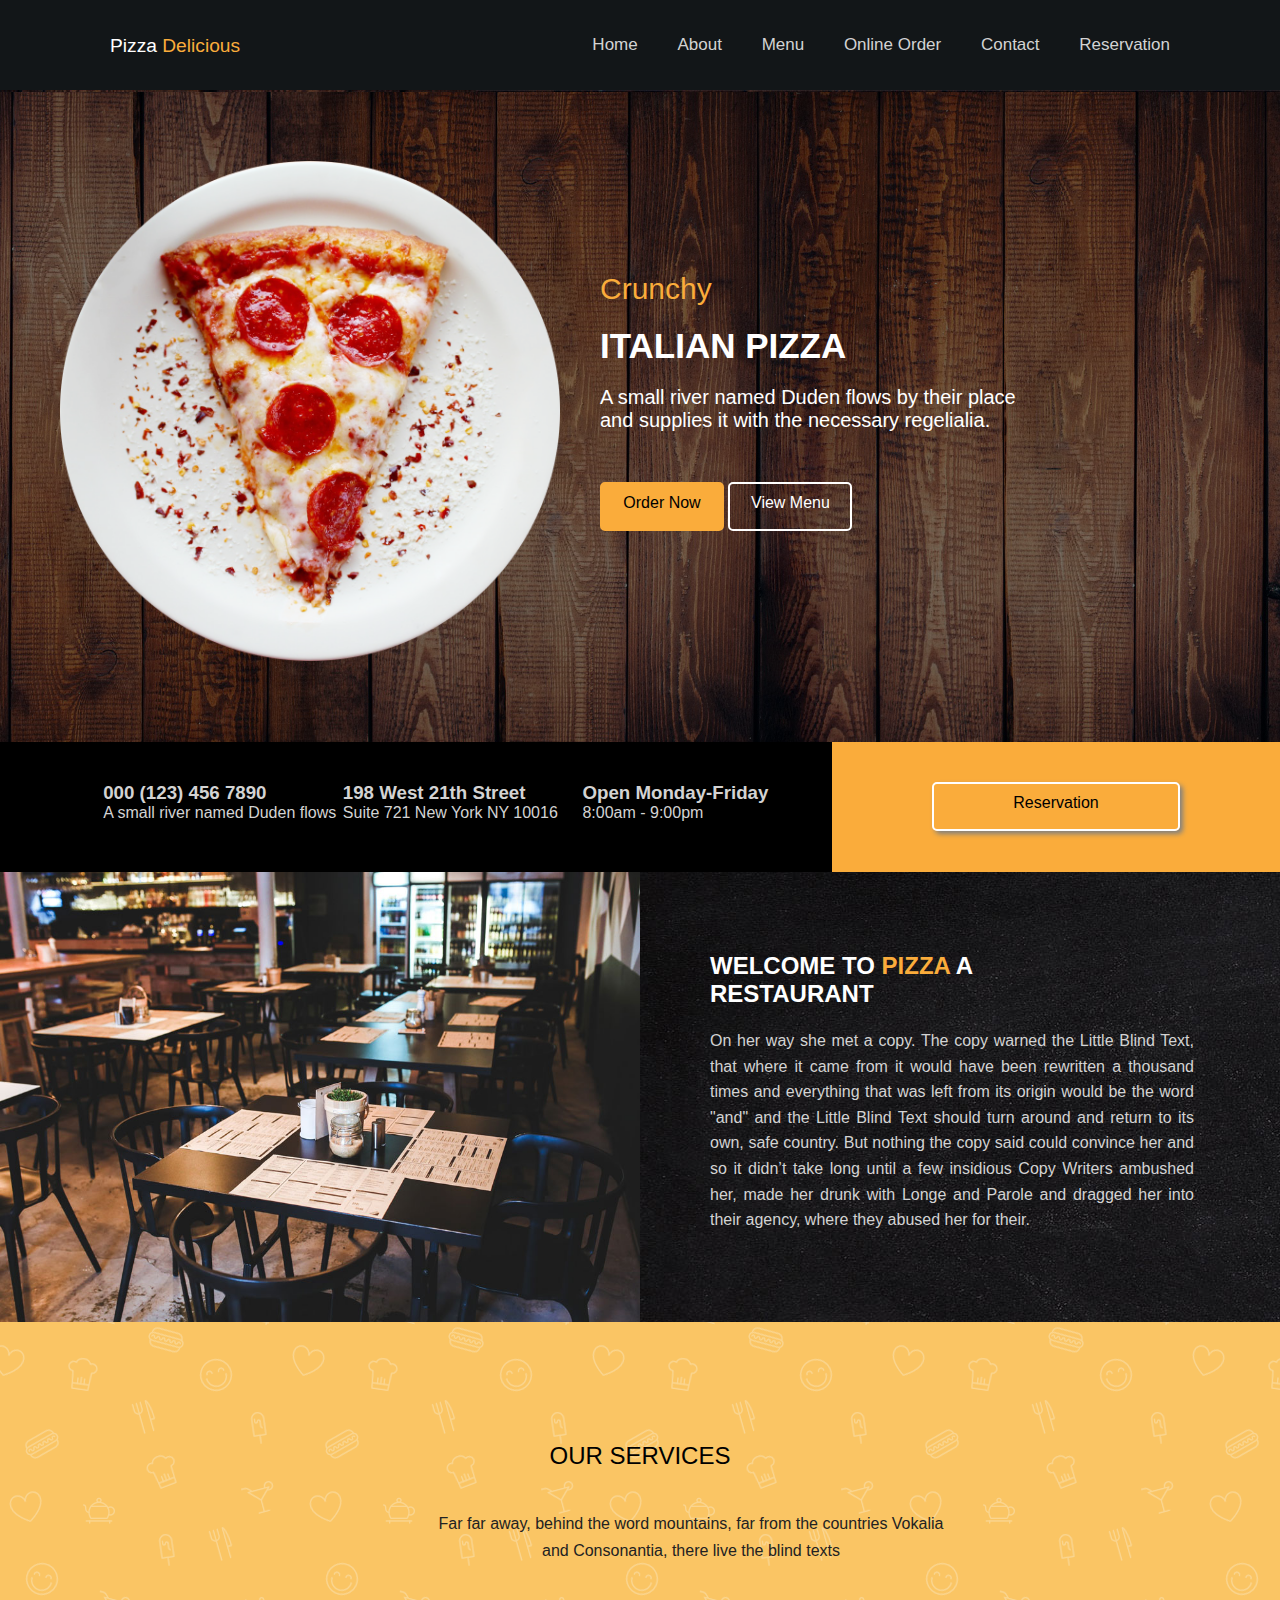
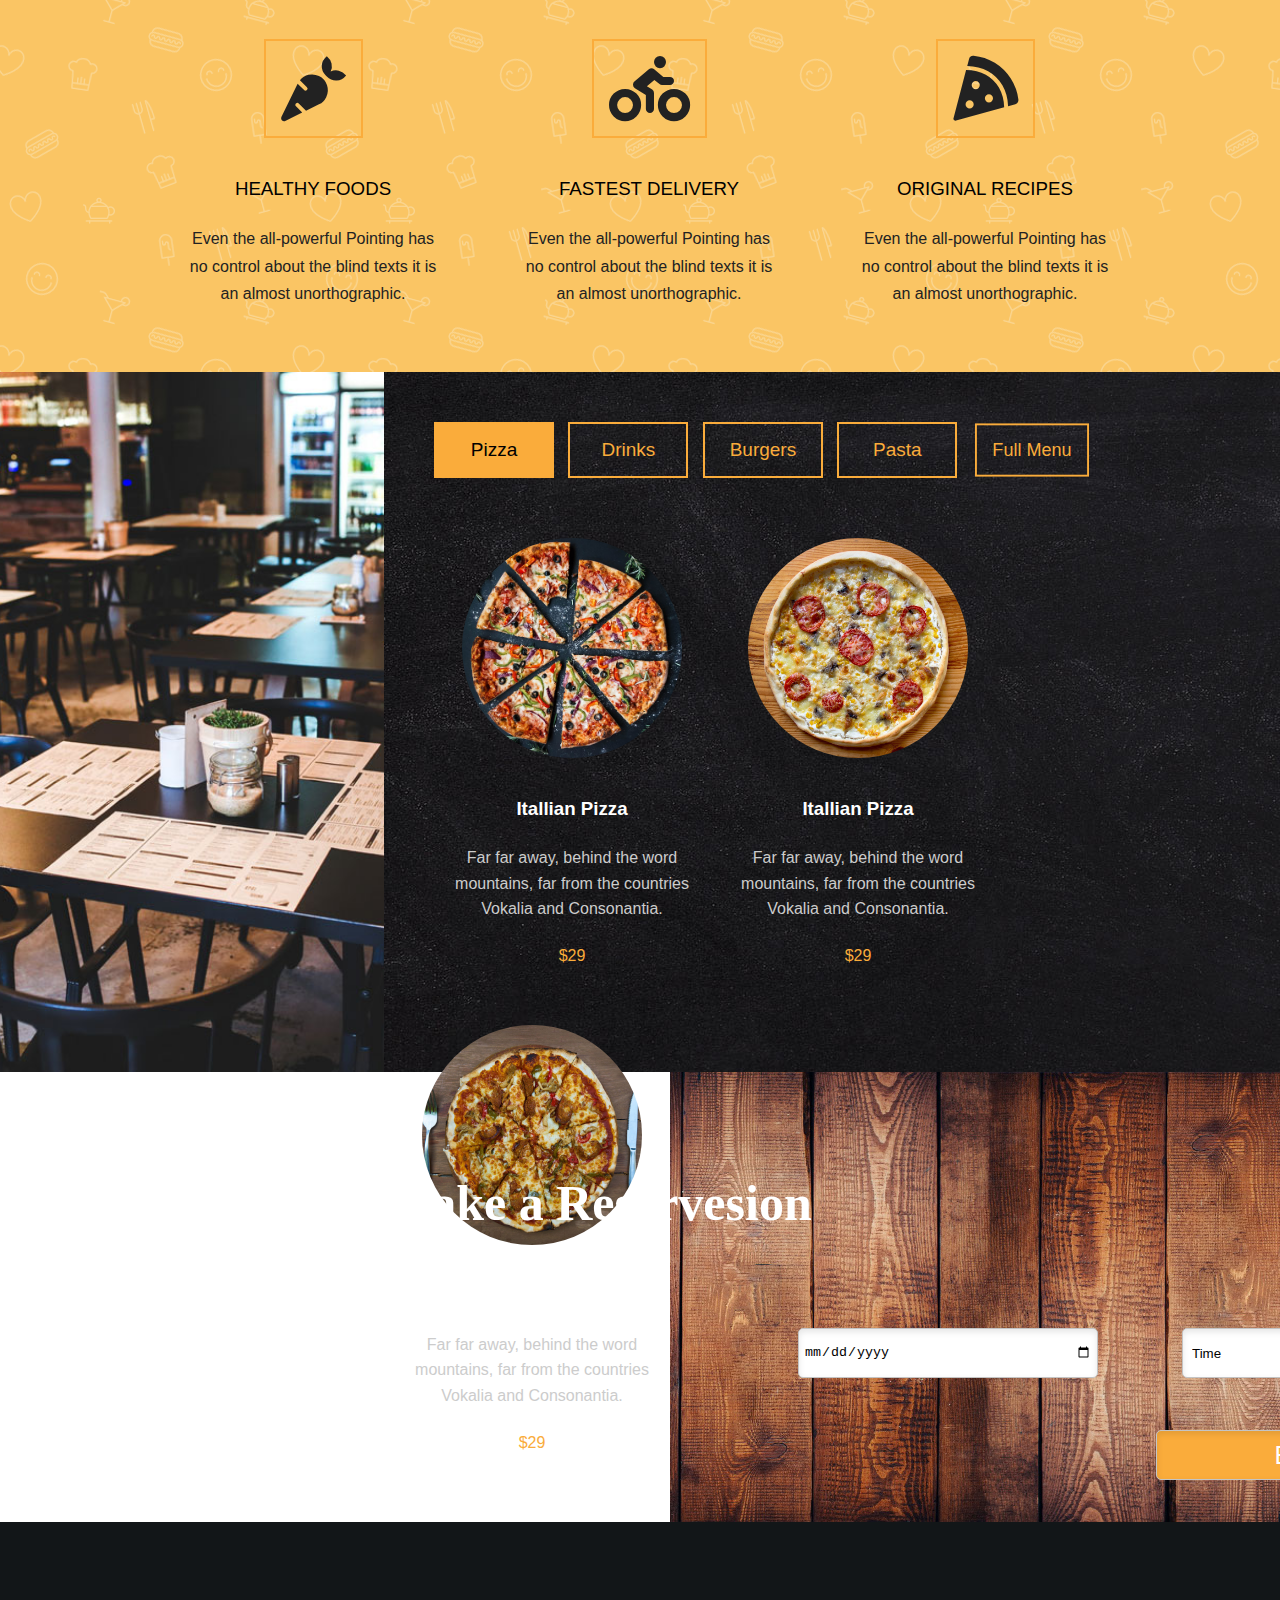
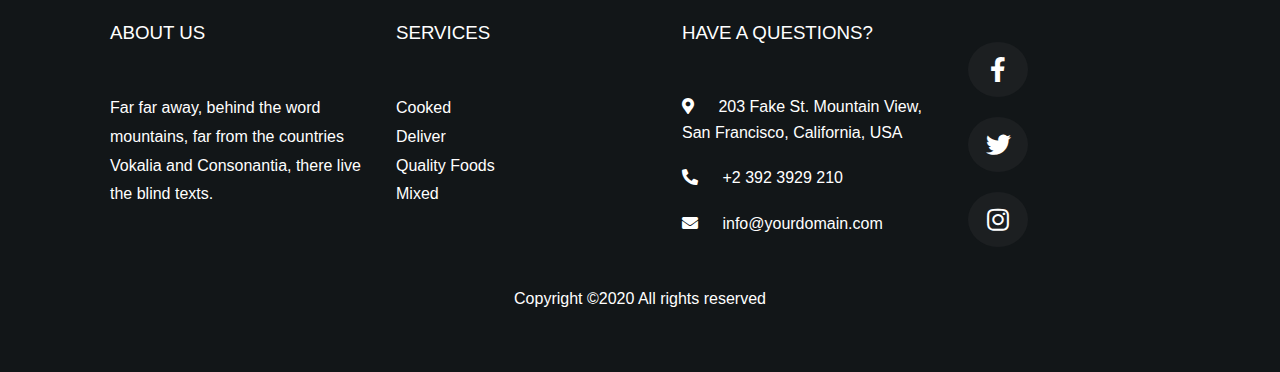
<file: index.html>
<html lang="en">

<head>
    <title>Pizza</title>
    <link href="fontawesome/css/all.min.css" rel="stylesheet" type="text/css">
    <link href="./style/style.css" rel="stylesheet" type="text/css">
    <link rel="stylesheet" href="./style/style.css">
    <link rel="icon" href="./images/index.jpg">
</head>

<body>
    <div class="container">
        <div class="nav-bar">
            <div class="logo contain">
                <span>Pizza</span>
                <span>Delicious</span>
            </div>
            <div class="menu-items contain">
                <ul>
                    <li><a href="index.html">Home</a></li>
                    <li><a href="#aboutUs">About</a></li>
                    <li><a href="#menu">Menu</a></li>
                    <li><a href="menu.html">Online Order</a></li>
                    <li><a href="#contact">Contact</a></li>
                    <li><a href="#reserveDiv">Reservation</a></li>
                </ul>
            </div>
        </div>
        <!-- <div class="clear"></div> -->
        <div class="slider">
            <div class="slide3 dis">
                <div class="slide-text">
                    <p>Welcome</p>
                    <h2>We cooked your desired Pizza Recipe</h2>
                    <p>A small river named Duden flows by their place.</p>
                    <div class="buttons">
                        <a href="menu.html">Order Now</a>
                        <a href="#menu">View Menu</a>
                    </div>
                </div>
            </div>
            <div class="slide2 ">
                <div class="slide-text slide2-text">
                    <p>Crunchy</p>
                    <h2>Italian Pizza</h2>
                    <p>A small river named Duden flows by their place
                        <br />and supplies it with the necessary regelialia.</p>
                    <div class="buttons slide2-btn">
                        <a href="#">Order Now</a>
                        <a href="#">View Menu</a>
                    </div>
                </div>
                <div class="slide-image">
                    <img src="./images/bg_2.png">
                </div>
            </div>
            <div class="slide1 dis">
                <div class="slide-image">
                    <img src="./images/bg_1.png">
                </div>
                <div class="slide-text slide2-text">
                    <p>Delicious</p>
                    <h2>Italian Cuizine</h2>
                    <p>A small river named Duden flows by their place.</p>
                    <div class="buttons slide2-btn">
                        <a href="#">Order Now</a>
                        <a href="#">View Menu</a>
                    </div>
                </div>
            </div>
        </div>
        <div class="clear"></div>
        <div class="section-bar">
            <div class="part1">
                <div class="open-times">
                    <h3>Open Monday-Friday</h3>
                    <p>8:00am - 9:00pm</p>
                </div>
                <div class="address">
                    <h3>198 West 21th Street</h3>
                    <p>Suite 721 New York NY 10016</p>
                </div>
                <div class="tel">
                    <h3>000 (123) 456 7890</h3>
                    <p>A small river named Duden flows</p>
                </div>
            </div>
            <div class="part2">
                <div class="reserveBtn">
                    <a href="#reserveDiv">Reservation</a>
                </div>
            </div>
        </div>
        <div class="clear"></div>
        <div id="aboutUs">
            <div class="aboutImg">
                <img src="./images/about.jpg">
            </div>
            <div class="aboutTxt">
                <h2>Welcome to <span>Pizza</span> A Restaurant</h2>
                <p>On her way she met a copy.
                    The copy warned the Little Blind Text,
                    that where it came from it would have been rewritten a thousand times and everything
                    that was left from its origin would be the word "and"
                    and the Little Blind Text should turn around and return to its own, safe country.
                    But nothing the copy said could convince her and so it didn’t take long until a few
                    insidious Copy Writers ambushed her, made her drunk with Longe and Parole and dragged
                    her into their agency, where they abused her for their.</p>
            </div>
        </div>
        <div class="clear"></div>
        <div id="services">
            <div class="serviceTxt">
                <h2>Our Services</h2>
                <p>Far far away, behind the word mountains,
                    far from the countries Vokalia and Consonantia, there live the blind texts</p>
            </div>
            <div class="serviceIcons">
                <div class="food">
                    <div class="borderI"><i class="fas fa-carrot"></i></div>
                    <h3>Healthy Foods</h3>
                    <p>Even the all-powerful Pointing has no control about the
                        blind texts it is an almost unorthographic.</p>
                </div>
                <div class="delivery">
                    <i class="fas fa-biking"></i>
                    <h3>Fastest Delivery</h3>
                    <p>Even the all-powerful Pointing has no control about the
                        blind texts it is an almost unorthographic.</p>
                </div>
                <div class="recipe">
                    <i class="fas fa-pizza-slice"></i>
                    <h3>Original Recipes</h3>
                    <p>Even the all-powerful Pointing has no control about the
                        blind texts it is an almost unorthographic.</p>
                </div>
            </div>
        </div>
        <div class="clear"></div>
        <div id="menu">
            <div class="sidePic"></div>
            <div class="mainMenu">
                <button id="changeStyle" class="button">Pizza</button>
                <button class="button">Drinks</button>
                <button class="button">Burgers</button>
                <button class="button">Pasta</button>
                <input type="button" value="Full Menu" class="button" onclick="window.open('menu.html','_self')">
                <div class="pizza">
                    <div class="divideMenu">
                        <img src="./images/pizza-1.jpg">
                        <h3>Itallian Pizza</h3>
                        <p>Far far away, behind the word mountains,
                            far from the countries Vokalia and Consonantia.</p>
                        <span class="price">$29</span>
                    </div>
                    <div class="divideMenu">
                        <img src="./images/pizza-2.jpg">
                        <h3>Itallian Pizza</h3>
                        <p>Far far away, behind the word mountains,
                            far from the countries Vokalia and Consonantia.</p>
                        <span class="price">$29</span>
                    </div>
                    <div class="divideMenu">
                        <img src="./images/pizza-8.jpg">
                        <h3>Itallian Pizza</h3>
                        <p>Far far away, behind the word mountains,
                            far from the countries Vokalia and Consonantia.</p>
                        <span class="price">$29</span>
                    </div>
                </div>
                <div class="drinks dis">
                    <div class="divideMenu">
                        <img src="./images/drink-1.jpg">
                        <h3>Lemonade Juice</h3>
                        <p>Far far away, behind the word mountains,
                            far from the countries Vokalia and Consonantia.</p>
                        <span class="price">$29</span>
                    </div>
                    <div class="divideMenu">
                        <img src="./images/drink-2.jpg">
                        <h3>Pineapple Juice</h3>
                        <p>Far far away, behind the word mountains,
                            far from the countries Vokalia and Consonantia.</p>
                        <span class="price">$29</span>
                    </div>
                    <div class="divideMenu">
                        <img src="./images/drink-3.jpg">
                        <h3>Soda Drinks</h3>
                        <p>Far far away, behind the word mountains,
                            far from the countries Vokalia and Consonantia.</p>
                        <span class="price">$29</span>
                    </div>
                </div>
                <div class="burgers dis">
                    <div class="divideMenu">
                        <img src="./images/burger-1.jpg">
                        <h3>Delicious Burger</h3>
                        <p>Far far away, behind the word mountains,
                            far from the countries Vokalia and Consonantia.</p>
                        <span class="price">$29</span>
                    </div>
                    <div class="divideMenu">
                        <img src="./images/burger-2.jpg">
                        <h3>Delicious Burger</h3>
                        <p>Far far away, behind the word mountains,
                            far from the countries Vokalia and Consonantia.</p>
                        <span class="price">$29</span>
                    </div>
                    <div class="divideMenu">
                        <img src="./images/burger-3.jpg">
                        <h3>Delicious Burger</h3>
                        <p>Far far away, behind the word mountains,
                            far from the countries Vokalia and Consonantia.</p>
                        <span class="price">$29</span>
                    </div>
                </div>
                <div class="pasta dis">
                    <div class="divideMenu">
                        <img src="./images/pasta-1.jpg">
                        <h3>Itallian Pasta</h3>
                        <p>Far far away, behind the word mountains,
                            far from the countries Vokalia and Consonantia.</p>
                        <span class="price">$29</span>
                    </div>
                    <div class="divideMenu">
                        <img src="./images/pasta-2.jpg">
                        <h3>Itallian Pasta</h3>
                        <p>Far far away, behind the word mountains,
                            far from the countries Vokalia and Consonantia.</p>
                        <span class="price">$29</span>
                    </div>
                    <div class="divideMenu">
                        <img src="./images/pasta-3.jpg">
                        <h3>Itallian Pasta</h3>
                        <p>Far far away, behind the word mountains,
                            far from the countries Vokalia and Consonantia.</p>
                        <span class="price">$29</span>
                    </div>
                </div>
            </div>
        </div>
        <!-- Reservation -->
        <div id="reserveDiv">
            <img id="reserveImg" src="./images/bg_1.jpg" S alt="">
            <p id="rP">Make a Reservesion</p>

            <input id="date" type="date" name="rDay" required>

            <select class="time">
                <option value="time">Time</option>
                <option>12:00 PM</option>
                <option>12:30 PM</option>
                <option>01:00 PM</option>
                <option>02:00 PM</option>
                <option>02:30 PM</option>
                <option>03:30 PM</option>
                <option>04:00 PM</option>
                <option>04:30 PM</option>
                <option>05:00 PM</option>
                <option>05:30 PM</option>
                <option>06:00 PM</option>
                <option>06:30 PM</option>
                <option>07:00 PM</option>
                <option>07:30 PM</option>
                <option>08:00 PM</option>
                <option>08:30 PM</option>
                <option>09:00 PM</option>
                <option>09:30 PM</option>
                <option>10:00 PM</option>
                <option>10:30 PM</option>
            </select>
            <select id="party">
                <option value="party" style="text-align: center;">Party Size</option>
                <option style="text-align: center;">1 Person</option>
                <option style="text-align: center;">2 Person</option>
                <option style="text-align: center;">3 Person</option>
                <option style="text-align: center;">4 Person</option>
                <option style="text-align: center;">5 Person</option>
                <option style="text-align: center;">6 Person</option>
            </select>
            
            <button id="reverseBtn" style="font-size: 25px;">Book Now</button>

            <div id="myModal" class="modal">

                <div class="modal-content">
                    <span class="close">&times;</span>
                    <img src="./images/phone.png" id="phone">
                    <p id="bookMsg" >We're currently not accepting reservations online.<br>
                        Please call us to complete your reservation:<br>
                      <span style="font-weight: bold; color: crimson;">(800)-800-0000</span>  </p>
                       
                </div>
            </div>
         
        </div>


        <!-- Footer -->
        <div id="contact">
            <div class="aboutC">
                <h3>About Us</h3>
                <p>Far far away, behind the word mountains,
                    far from the countries Vokalia and Consonantia, there live the blind texts.</p>
            </div>
            <div class="servicesC">
                <h3>Services</h3>
                <p>Cooked</p>
                <p>Deliver</p>
                <p>Quality Foods</p>
                <p>Mixed</p>
            </div>
            <div class="quesC">
                <h3>Have a Questions?</h3>
                <div>
                    <i class="fas fa-map-marker-alt"></i>
                    <span>203 Fake St. Mountain View, San Francisco, California, USA</span>
                </div>
                <div>
                    <i class="fas fa-phone-alt"></i>
                    <span>+2 392 3929 210</span>
                </div>
                <div>
                    <i class="fas fa-envelope"></i>
                    <span>info@yourdomain.com</span>
                </div>
            </div>
            <div class="contactC">
                <i class="fab fa-facebook-f"></i>
                <i class="fab fa-twitter"></i>
                <i class="fab fa-instagram"></i>
            </div>
            <div class="copyright">Copyright &copy;2020 All rights reserved </div>
        </div>
    </div>
    <script src="./script/main.js"></script>
    <script src="./script/menuScript.js"></script>
</body>

</html>
</file>
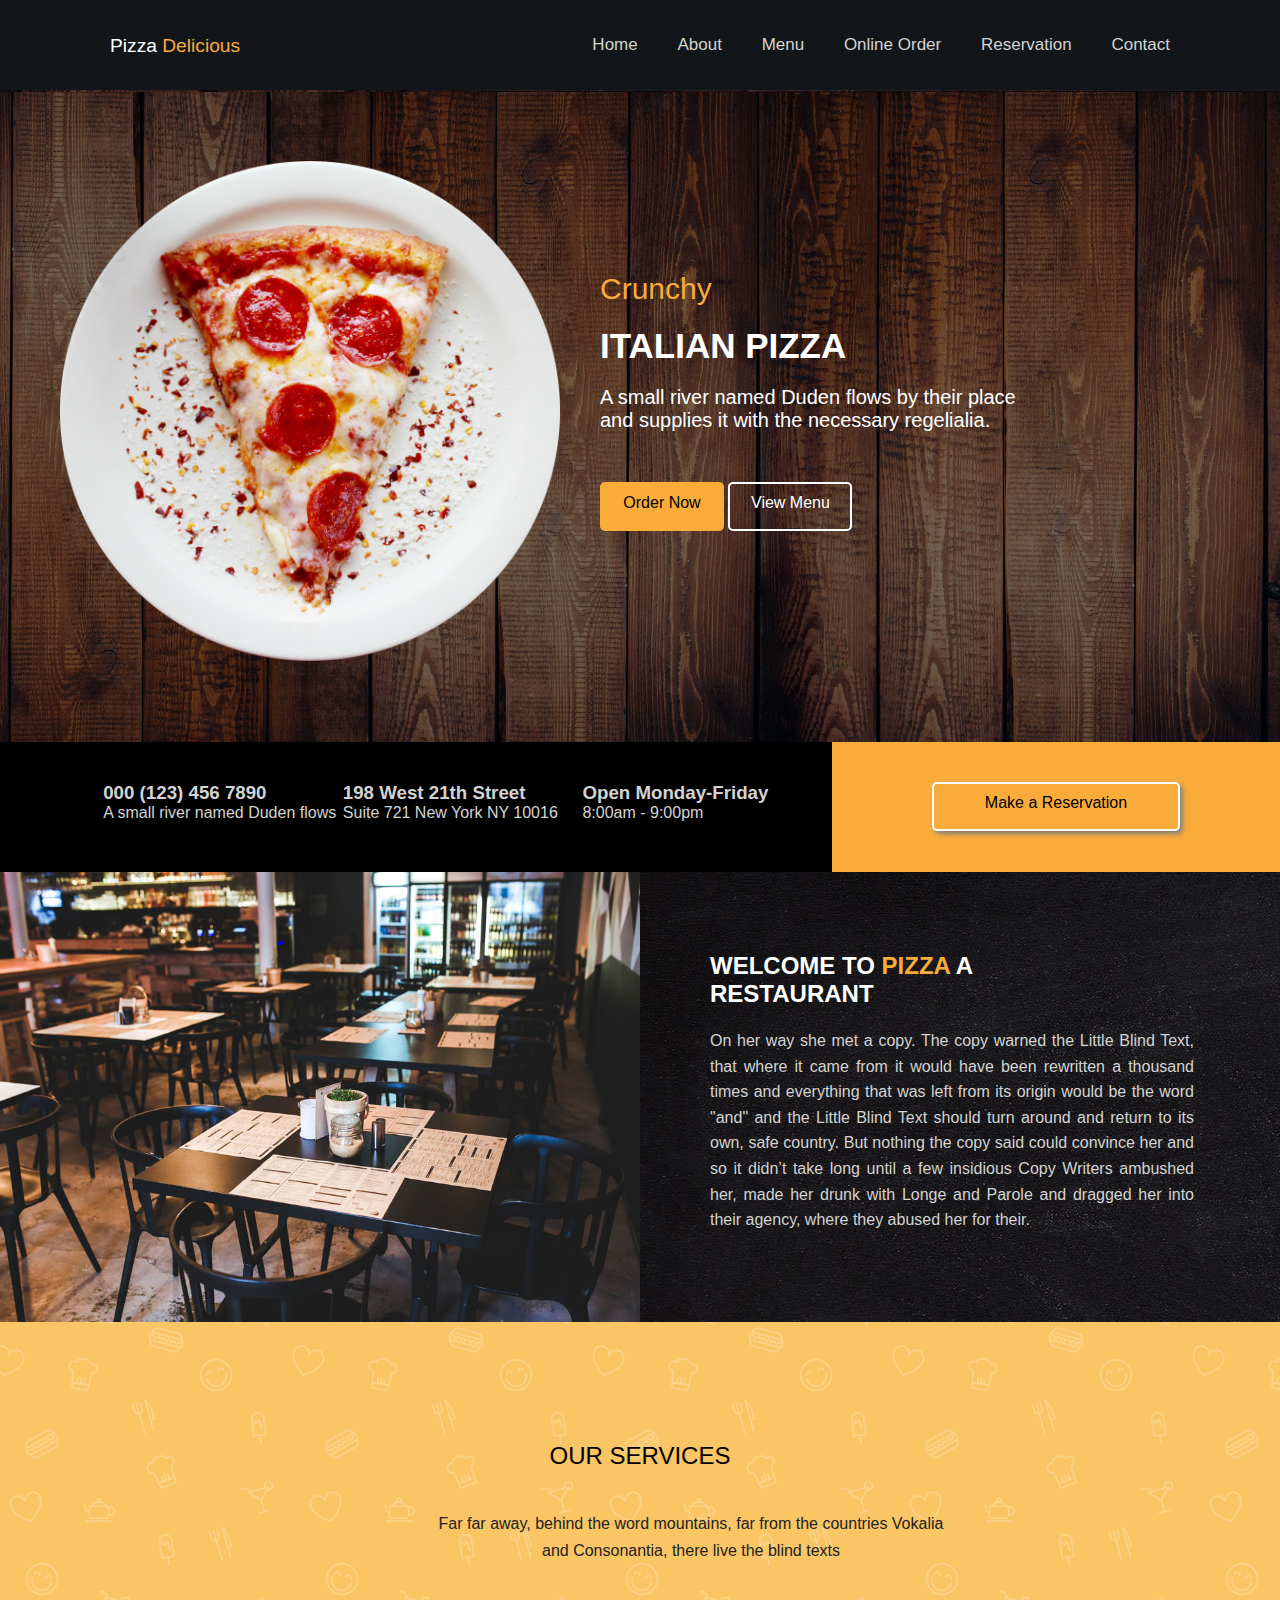
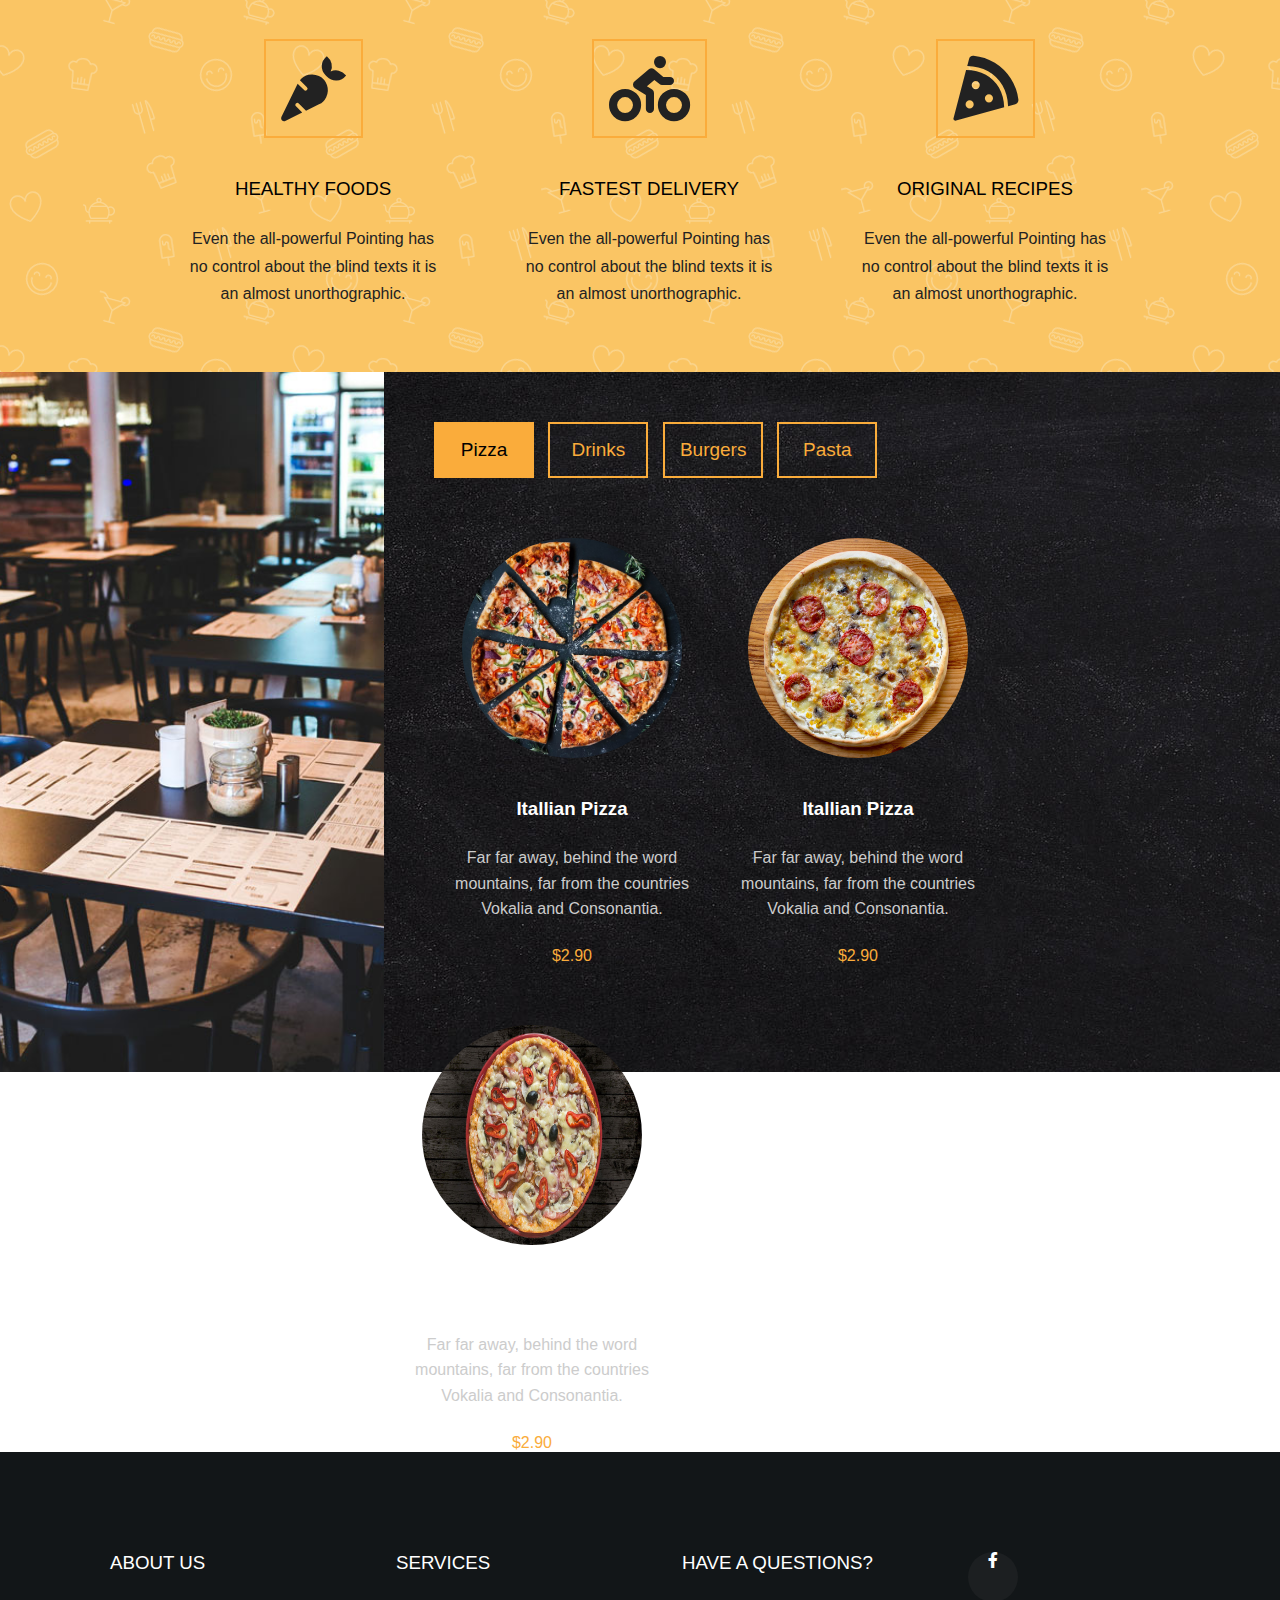
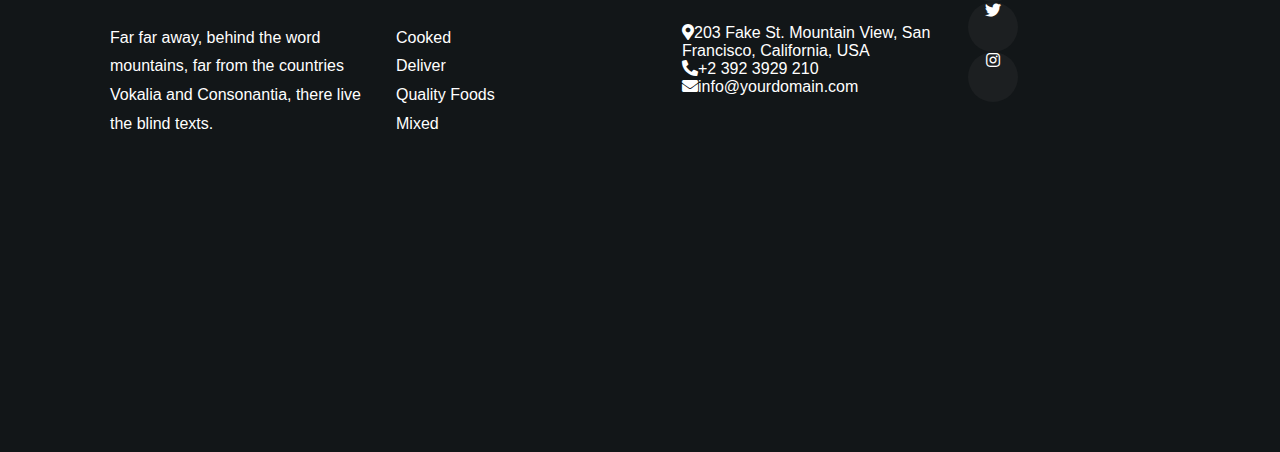
<file: JS_Project/index.html>
<html lang="en">
<head>
    <title>Project</title>
    <link href="fontawesome/css/all.min.css" rel="stylesheet" type="text/css">
    <link href="style.css" rel="stylesheet" type="text/css">
</head>
<body>
    <div class="container">
        <div class="nav-bar">
            <div class="logo contain">
                <span>Pizza</span>
                <span>Delicious</span>
            </div>
            <div class="menu-items contain">
                <ul>
                    <li><a href="#">Home</a></li>
                    <li><a href="#aboutUs">About</a></li>
                    <li><a href="#">Menu</a></li>
                    <li><a href="#">Online Order</a></li>
                    <li><a href="#">Reservation</a></li>
                    <li><a href="#">Contact</a></li>
                </ul>
            </div>
        </div>
        <!-- <div class="clear"></div> -->
        <div class="slider">
            <div class="slide3 dis">
                <div class="slide-text">
                    <p>Welcome</p>
                    <h2>We cooked your desired Pizza Recipe</h2>
                    <p>A small river named Duden flows by their place 
                        <br>and supplies it with the necessary regelialia.</p>
                    <div class="buttons">
                        <a href="#">Order Now</a>
                        <a href="#">View Menu</a>
                    </div>
                </div>
            </div>
            <div class="slide2 ">
                <div class="slide-text slide2-text">
                    <p>Crunchy</p>
                    <h2>Italian Pizza</h2>
                    <p>A small river named Duden flows by their place 
                        <br/>and supplies it with the necessary regelialia.</p>
                    <div class="buttons slide2-btn">
                        <a href="#">Order Now</a>
                        <a href="#">View Menu</a>
                    </div>
                </div>
                <div class="slide-image">
                    <img src="./images/bg_2.png">
                </div>
            </div>
            <div class="slide1 dis">
                <div class="slide-image">
                    <img src="./images/bg_1.png">
                </div>
                <div class="slide-text slide2-text">
                    <p>Delicious</p>
                    <h2>Italian Cuizine</h2>
                    <p>A small river named Duden flows by their place and supplies it with the necessary regelialia.</p>
                    <div class="buttons slide2-btn">
                        <a href="#">Order Now</a>
                        <a href="#">View Menu</a>
                    </div>
                </div>
            </div>
        </div>
        <div class="clear"></div>
        <div class="section-bar">
            <div class="part1">
                <div class="open-times">
                    <h3>Open Monday-Friday</h3>
                    <p>8:00am - 9:00pm</p>
                </div>
                <div class="address">
                    <h3>198 West 21th Street</h3>
                    <p>Suite 721 New York NY 10016</p>
                </div>
                <div class="tel">
                    <h3>000 (123) 456 7890</h3>
                    <p>A small river named Duden flows</p>
                </div>    
            </div>
            <div class="part2">
                <div class="reserveBtn">
                    <a href="#">Make a Reservation</a>
                </div>
            </div>
        </div>
        <div class="clear"></div>
        <div id="aboutUs">
            <div class="aboutImg">
                <img src="./images/about.jpg">
            </div>
            <div class="aboutTxt">
                <h2>Welcome to <span>Pizza</span> A Restaurant</h2>
                <p>On her way she met a copy. 
                    The copy warned the Little Blind Text, 
                    that where it came from it would have been rewritten a thousand times and everything 
                    that was left from its origin would be the word "and" 
                    and the Little Blind Text should turn around and return to its own, safe country. 
                    But nothing the copy said could convince her and so it didn’t take long until a few 
                    insidious Copy Writers ambushed her, made her drunk with Longe and Parole and dragged
                     her into their agency, where they abused her for their.</p>
            </div>
        </div>
        <div class="clear"></div>
        <div id="services">
            <div class="serviceTxt">
                <h2>Our Services</h2>
                <p>Far far away, behind the word mountains,
                     far from the countries Vokalia and Consonantia, there live the blind texts</p>
            </div>
            <div class="serviceIcons">
                <div class="food">
                    <div class="borderI"><i class="fas fa-carrot"></i></div>
                    <h3>Healthy Foods</h3>
                    <p>Even the all-powerful Pointing has no control about the
                         blind texts it is an almost unorthographic.</p>
                </div>
                <div class="delivery">
                    <i class="fas fa-biking"></i>
                    <h3>Fastest Delivery</h3>
                    <p>Even the all-powerful Pointing has no control about the
                         blind texts it is an almost unorthographic.</p>
                </div>
                <div class="recipe">
                    <i class="fas fa-pizza-slice"></i>
                    <h3>Original Recipes</h3>
                    <p>Even the all-powerful Pointing has no control about the
                         blind texts it is an almost unorthographic.</p>
                </div>
            </div>
        </div>
        <div class="clear"></div>
        <div id="menu">
            <div class="sidePic"></div>
            <div class="mainMenu">
                <button class="changeStyle" class="button">Pizza</button>
                <button class="button">Drinks</button>
                <button class="button">Burgers</button>
                <button class="button">Pasta</button>
                <div class="pizza">
                    <div class="divideMenu">
                        <img src="./images/pizza-1.jpg">
                        <h3>Itallian Pizza</h3>
                        <p>Far far away, behind the word mountains, 
                            far from the countries Vokalia and Consonantia.</p>
                        <span class="price">$2.90</span>
                    </div>
                    <div class="divideMenu">
                        <img src="./images/pizza-2.jpg">
                        <h3>Itallian Pizza</h3>
                        <p>Far far away, behind the word mountains, 
                            far from the countries Vokalia and Consonantia.</p>
                        <span class="price">$2.90</span>
                    </div>
                    <div class="divideMenu">
                        <img src="./images/pizza-3.jpg">
                        <h3>Itallian Pizza</h3>
                        <p>Far far away, behind the word mountains, 
                            far from the countries Vokalia and Consonantia.</p>
                        <span class="price">$2.90</span>
                    </div>
                </div>
                <div class="drinks dis">
                    <div class="divideMenu">
                        <img src="./images/drink-1.jpg">
                        <h3>Lemonade Juice</h3>
                        <p>Far far away, behind the word mountains, 
                            far from the countries Vokalia and Consonantia.</p>
                        <span class="price">$2.90</span>
                    </div>
                    <div class="divideMenu">
                        <img src="./images/drink-2.jpg">
                        <h3>Pineapple Juice</h3>
                        <p>Far far away, behind the word mountains, 
                            far from the countries Vokalia and Consonantia.</p>
                        <span class="price">$2.90</span>
                    </div>
                    <div class="divideMenu">
                        <img src="./images/drink-3.jpg">
                        <h3>Soda Drinks</h3>
                        <p>Far far away, behind the word mountains, 
                            far from the countries Vokalia and Consonantia.</p>
                        <span class="price">$2.90</span>
                    </div>
                </div>
                <div class="burgers dis">
                    <div class="divideMenu">
                        <img src="./images/burger-1.jpg">
                        <h3>Itallian Pizza</h3>
                        <p>Far far away, behind the word mountains, 
                            far from the countries Vokalia and Consonantia.</p>
                        <span class="price">$2.90</span>
                    </div>
                    <div class="divideMenu">
                        <img src="./images/burger-2.jpg">
                        <h3>Itallian Pizza</h3>
                        <p>Far far away, behind the word mountains, 
                            far from the countries Vokalia and Consonantia.</p>
                        <span class="price">$2.90</span>
                    </div>
                    <div class="divideMenu">
                        <img src="./images/burger-3.jpg">
                        <h3>Itallian Pizza</h3>
                        <p>Far far away, behind the word mountains, 
                            far from the countries Vokalia and Consonantia.</p>
                        <span class="price">$2.90</span>
                    </div>
                </div>
                <div class="pasta dis">
                    <div class="divideMenu">
                        <img src="./images/pasta-1.jpg">
                        <h3>Itallian Pizza</h3>
                        <p>Far far away, behind the word mountains, 
                            far from the countries Vokalia and Consonantia.</p>
                        <span class="price">$2.90</span>
                    </div>
                    <div class="divideMenu">
                        <img src="./images/pasta-2.jpg">
                        <h3>Itallian Pizza</h3>
                        <p>Far far away, behind the word mountains, 
                            far from the countries Vokalia and Consonantia.</p>
                        <span class="price">$2.90</span>
                    </div>
                    <div class="divideMenu">
                        <img src="./images/pasta-3.jpg">
                        <h3>Itallian Pizza</h3>
                        <p>Far far away, behind the word mountains, 
                            far from the countries Vokalia and Consonantia.</p>
                        <span class="price">$2.90</span>
                    </div>
                </div>
            </div>
        </div>
        <div id="contact">
            <div class="aboutC">
                <h3>About Us</h3>
                <p>Far far away, behind the word mountains, 
                    far from the countries Vokalia and Consonantia, there live the blind texts.</p>
            </div>
            <div class="servicesC">
                <h3>Services</h3>
                <p>Cooked</p>
                <p>Deliver</p>
                <p>Quality Foods</p>
                <p>Mixed</p>
                <!-- <span>Cooked</span>
                <span>Deliver</span>
                <span>Quality Foods</span>
                <span>Mixed</span> -->
            </div>
            <div class="quesC">
                <h3>Have a Questions?</h3>
                <span><i class="fas fa-map-marker-alt"></i>203 Fake St. Mountain View, San Francisco, California, USA</span>
                <span><i class="fas fa-phone-alt"></i>+2 392 3929 210</span>
                <span><i class="fas fa-envelope"></i>info@yourdomain.com</span>
            </div>
            <div class="contactC">
                <i class="fab fa-facebook-f"></i>
                <i class="fab fa-twitter"></i>
                <i class="fab fa-instagram"></i>
            </div>
        </div>
    </div>
    <script src="main.js"></script>
</body>
</html>
</file>
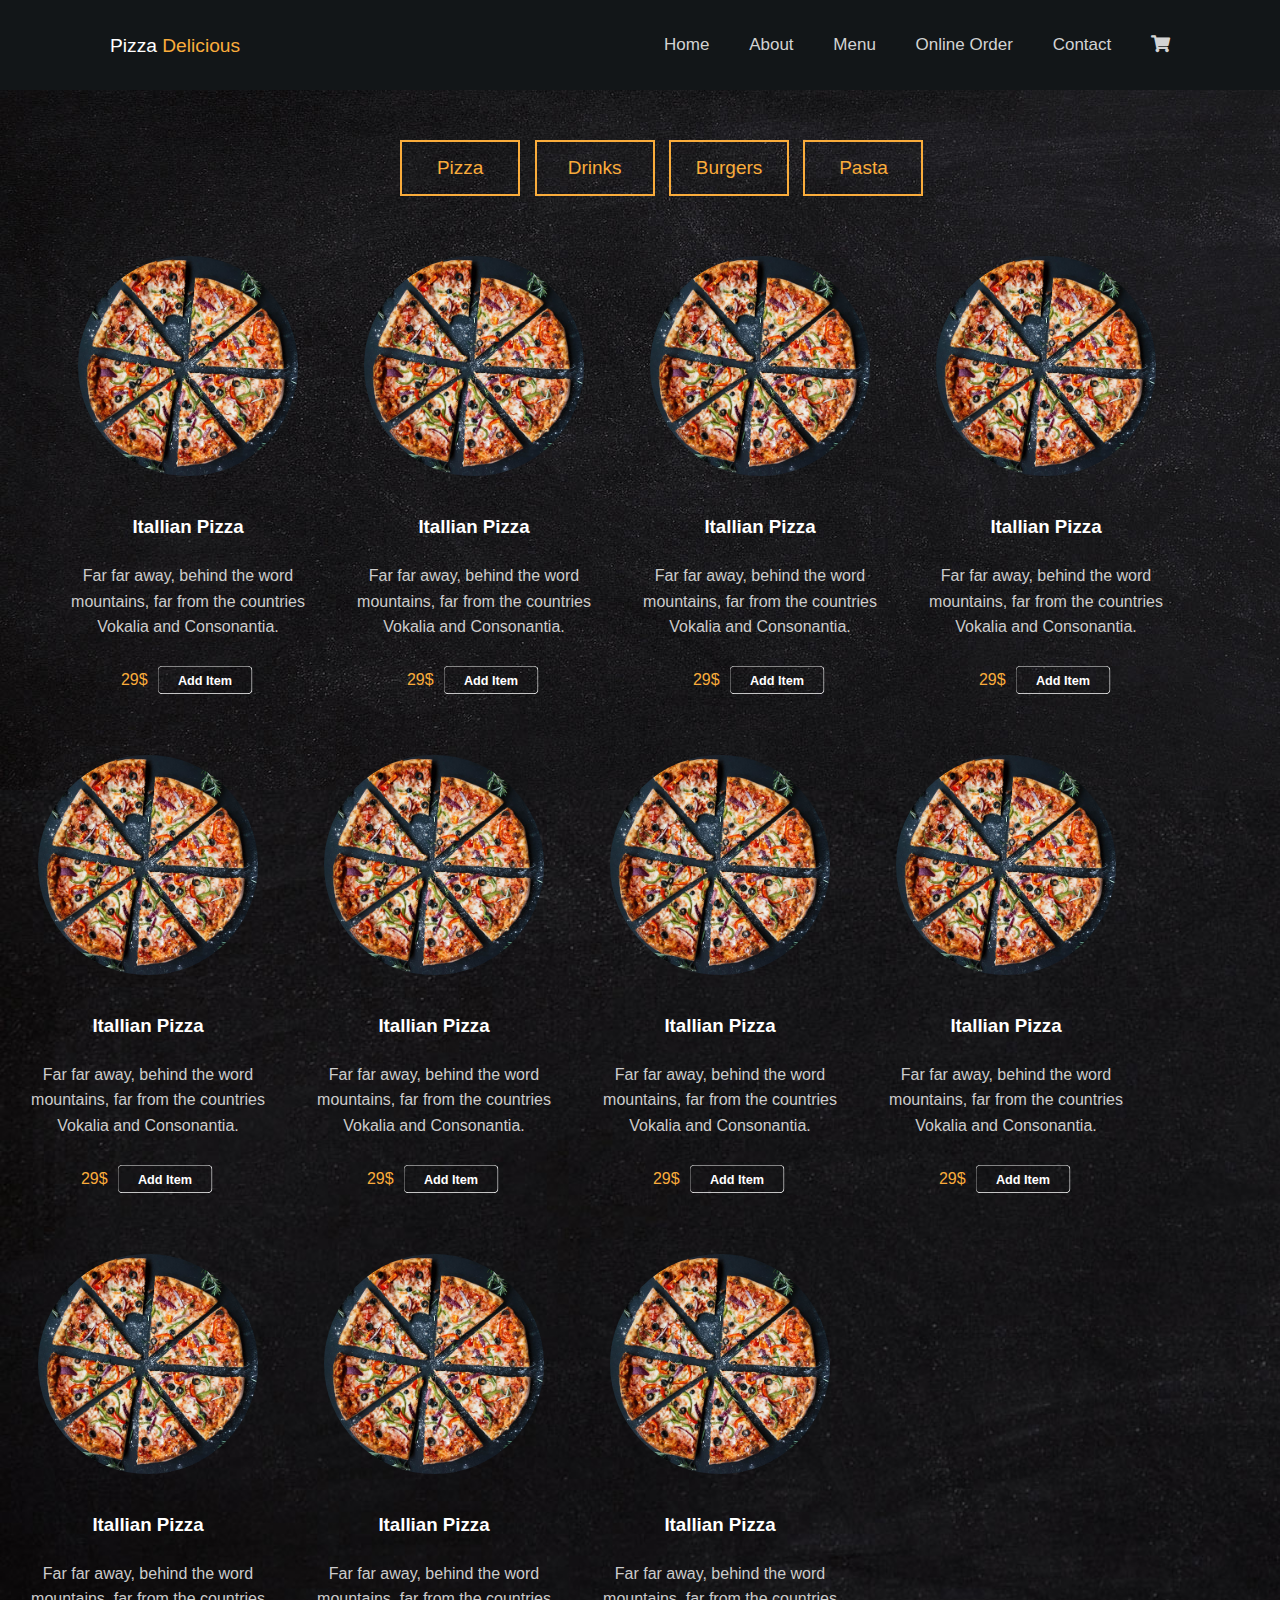
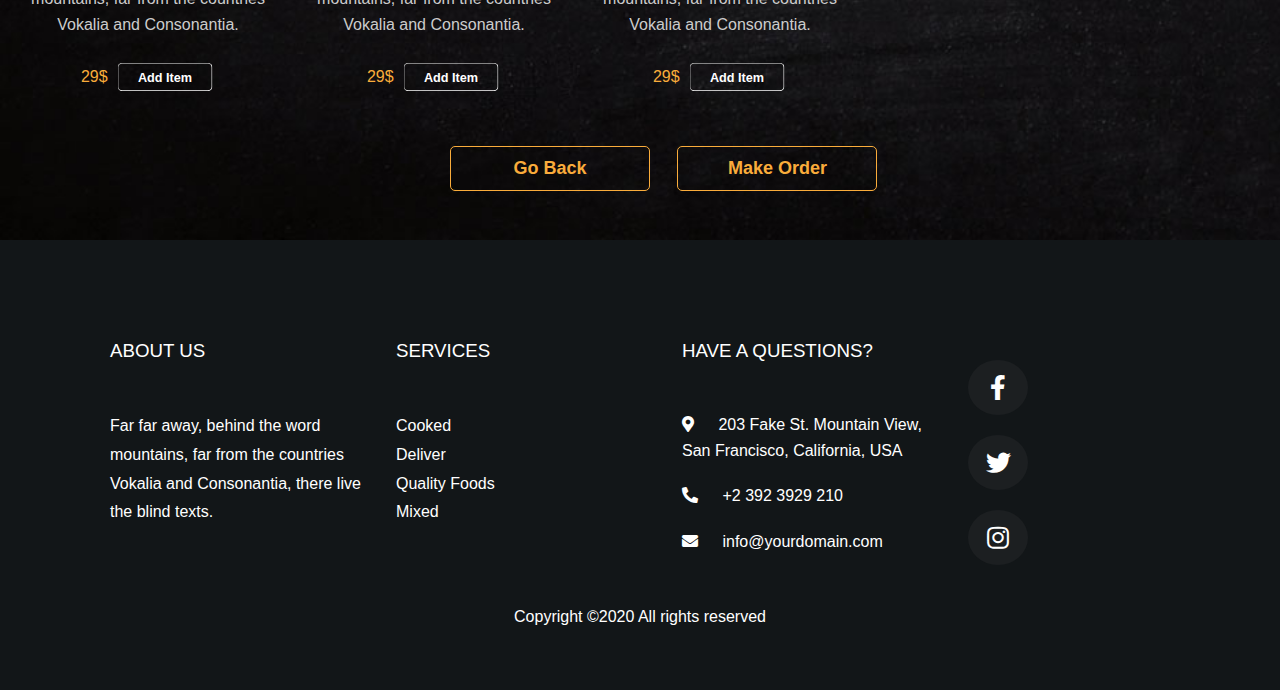
<file: menu.html>
<html lang="en">
<head>
    <title>Document</title>
    <link href="fontawesome/css/all.min.css" rel="stylesheet" type="text/css">
    <link rel="stylesheet" href="./style/style.css">
    <link rel="stylesheet" href="./style/menuStyle.css">
</head>
<body>
    <div class="nav-bar">
        <div class="logo contain">
            <span>Pizza</span>
            <span>Delicious</span>
        </div>
        <div class="menu-items contain">
            <ul>
                <li><a href="index.html">Home</a></li>
                <li><a href="index.html">About</a></li>
                <li><a href="menu.html">Menu</a></li>
                <li><a href="menu.html">Online Order</a></li>
                <li><a href="#contact">Contact</a></li>
                <li><a><i class="fas fa-shopping-cart"></i></a><a class="card"></a></li>
            </ul>
        </div>
    </div>
    <div id="menu">
        <div class="mainMenu">
            <button class="button">Pizza</button>
            <button class="button">Drinks</button>
            <button class="button">Burgers</button>
            <button class="button">Pasta</button>
            <div class="pizza">
                <div class="divideMenu">
                    <img src="./images/pizza-1.jpg">
                    <h3>Itallian Pizza</h3>
                    <p>Far far away, behind the word mountains, 
                        far from the countries Vokalia and Consonantia.</p>
                    <span class="price">29<span>$</span></span>
                    <input type="button" value="Add Item">
                </div>
                <div class="divideMenu">
                    <img src="./images/pizza-1.jpg">
                    <h3>Itallian Pizza</h3>
                    <p>Far far away, behind the word mountains, 
                        far from the countries Vokalia and Consonantia.</p>
                    <span class="price">29<span>$</span></span>
                    <input type="button" value="Add Item">
                </div>
                <div class="divideMenu">
                    <img src="./images/pizza-1.jpg">
                    <h3>Itallian Pizza</h3>
                    <p>Far far away, behind the word mountains, 
                        far from the countries Vokalia and Consonantia.</p>
                    <span class="price">29<span>$</span></span>
                    <input type="button" value="Add Item">
                </div>
                <div class="divideMenu">
                    <img src="./images/pizza-1.jpg">
                    <h3>Itallian Pizza</h3>
                    <p>Far far away, behind the word mountains, 
                        far from the countries Vokalia and Consonantia.</p>
                    <span class="price">29<span>$</span></span>
                    <input type="button" value="Add Item">
                </div>
                <div class="divideMenu">
                    <img src="./images/pizza-1.jpg">
                    <h3>Itallian Pizza</h3>
                    <p>Far far away, behind the word mountains, 
                        far from the countries Vokalia and Consonantia.</p>
                    <span class="price">29<span>$</span></span>
                    <input type="button" value="Add Item">
                </div>
                <div class="divideMenu">
                    <img src="./images/pizza-1.jpg">
                    <h3>Itallian Pizza</h3>
                    <p>Far far away, behind the word mountains, 
                        far from the countries Vokalia and Consonantia.</p>
                    <span class="price">29<span>$</span></span>
                    <input type="button" value="Add Item">
                </div>
                <div class="divideMenu">
                    <img src="./images/pizza-1.jpg">
                    <h3>Itallian Pizza</h3>
                    <p>Far far away, behind the word mountains, 
                        far from the countries Vokalia and Consonantia.</p>
                    <span class="price">29<span>$</span></span>
                    <input type="button" value="Add Item">
                </div>
                <div class="divideMenu">
                    <img src="./images/pizza-1.jpg">
                    <h3>Itallian Pizza</h3>
                    <p>Far far away, behind the word mountains, 
                        far from the countries Vokalia and Consonantia.</p>
                    <span class="price">29<span>$</span></span>
                    <input type="button" value="Add Item">
                </div>
                <div class="divideMenu">
                    <img src="./images/pizza-1.jpg">
                    <h3>Itallian Pizza</h3>
                    <p>Far far away, behind the word mountains, 
                        far from the countries Vokalia and Consonantia.</p>
                    <span class="price">29<span>$</span></span>
                    <input type="button" value="Add Item">
                </div>
                <div class="divideMenu">
                    <img src="./images/pizza-1.jpg">
                    <h3>Itallian Pizza</h3>
                    <p>Far far away, behind the word mountains, 
                        far from the countries Vokalia and Consonantia.</p>
                    <span class="price">29<span>$</span></span>
                    <input type="button" value="Add Item">
                </div>
                <div class="divideMenu">
                    <img src="./images/pizza-1.jpg">
                    <h3>Itallian Pizza</h3>
                    <p>Far far away, behind the word mountains, 
                        far from the countries Vokalia and Consonantia.</p>
                    <span class="price">29<span>$</span></span>
                    <input type="button" value="Add Item">
                </div>
            </div>
            <div class="drinks dis">
                <div class="divideMenu">
                    <img src="./images/drink-1.jpg">
                    <h3>Lemonade Juice</h3>
                    <p>Far far away, behind the word mountains, 
                        far from the countries Vokalia and Consonantia.</p>
                    <span class="price">29<span>$</span></span>
                    <input type="button" value="Add Item">
                </div>
                <div class="divideMenu">
                    <img src="./images/drink-1.jpg">
                    <h3>Lemonade Juice</h3>
                    <p>Far far away, behind the word mountains, 
                        far from the countries Vokalia and Consonantia.</p>
                    <span class="price">29<span>$</span></span>
                    <input type="button" value="Add Item">
                </div>
                <div class="divideMenu">
                    <img src="./images/drink-1.jpg">
                    <h3>Lemonade Juice</h3>
                    <p>Far far away, behind the word mountains, 
                        far from the countries Vokalia and Consonantia.</p>
                    <span class="price">29<span>$</span></span>
                    <input type="button" value="Add Item">
                </div>
                <div class="divideMenu">
                    <img src="./images/drink-1.jpg">
                    <h3>Lemonade Juice</h3>
                    <p>Far far away, behind the word mountains, 
                        far from the countries Vokalia and Consonantia.</p>
                    <span class="price">29<span>$</span></span>
                    <input type="button" value="Add Item">
                </div>
                <div class="divideMenu">
                    <img src="./images/drink-1.jpg">
                    <h3>Lemonade Juice</h3>
                    <p>Far far away, behind the word mountains, 
                        far from the countries Vokalia and Consonantia.</p>
                    <span class="price">29<span>$</span></span>
                    <input type="button" value="Add Item">
                </div>
                <div class="divideMenu">
                    <img src="./images/drink-1.jpg">
                    <h3>Lemonade Juice</h3>
                    <p>Far far away, behind the word mountains, 
                        far from the countries Vokalia and Consonantia.</p>
                    <span class="price">29<span>$</span></span>
                    <input type="button" value="Add Item">
                </div>
                <div class="divideMenu">
                    <img src="./images/drink-1.jpg">
                    <h3>Lemonade Juice</h3>
                    <p>Far far away, behind the word mountains, 
                        far from the countries Vokalia and Consonantia.</p>
                    <span class="price">29<span>$</span></span>
                    <input type="button" value="Add Item">
                </div>
                <div class="divideMenu">
                    <img src="./images/drink-1.jpg">
                    <h3>Lemonade Juice</h3>
                    <p>Far far away, behind the word mountains, 
                        far from the countries Vokalia and Consonantia.</p>
                    <span class="price">29<span>$</span></span>
                    <input type="button" value="Add Item">
                </div>
                <div class="divideMenu">
                    <img src="./images/drink-1.jpg">
                    <h3>Lemonade Juice</h3>
                    <p>Far far away, behind the word mountains, 
                        far from the countries Vokalia and Consonantia.</p>
                    <span class="price">29<span>$</span></span>
                    <input type="button" value="Add Item">
                </div>
                <div class="divideMenu">
                    <img src="./images/drink-1.jpg">
                    <h3>Lemonade Juice</h3>
                    <p>Far far away, behind the word mountains, 
                        far from the countries Vokalia and Consonantia.</p>
                    <span class="price">29<span>$</span></span>
                    <input type="button" value="Add Item">
                </div>
                <div class="divideMenu">
                    <img src="./images/drink-1.jpg">
                    <h3>Lemonade Juice</h3>
                    <p>Far far away, behind the word mountains, 
                        far from the countries Vokalia and Consonantia.</p>
                    <span class="price">29<span>$</span></span>
                    <input type="button" value="Add Item">
                </div>
                <div class="divideMenu">
                    <img src="./images/drink-1.jpg">
                    <h3>Lemonade Juice</h3>
                    <p>Far far away, behind the word mountains, 
                        far from the countries Vokalia and Consonantia.</p>
                    <span class="price">29<span>$</span></span>
                    <input type="button" value="Add Item">
                </div>
            </div>
            <div class="burgers dis">
                <div class="divideMenu">
                    <img src="./images/burger-1.jpg">
                    <h3>Burger</h3>
                    <p>Far far away, behind the word mountains, 
                        far from the countries Vokalia and Consonantia.</p>
                    <span class="price">29<span>$</span></span>
                    <input type="button" value="Add Item">
                </div>
                <div class="divideMenu">
                    <img src="./images/burger-1.jpg">
                    <h3>Burger</h3>
                    <p>Far far away, behind the word mountains, 
                        far from the countries Vokalia and Consonantia.</p>
                    <span class="price">29<span>$</span></span>
                    <input type="button" value="Add Item">
                </div>
                <div class="divideMenu">
                    <img src="./images/burger-1.jpg">
                    <h3>Burger</h3>
                    <p>Far far away, behind the word mountains, 
                        far from the countries Vokalia and Consonantia.</p>
                    <span class="price">29<span>$</span></span>
                    <input type="button" value="Add Item">
                </div>
                <div class="divideMenu">
                    <img src="./images/burger-1.jpg">
                    <h3>Burger</h3>
                    <p>Far far away, behind the word mountains, 
                        far from the countries Vokalia and Consonantia.</p>
                    <span class="price">29<span>$</span></span>
                    <input type="button" value="Add Item">
                </div>
                <div class="divideMenu">
                    <img src="./images/burger-1.jpg">
                    <h3>Burger</h3>
                    <p>Far far away, behind the word mountains, 
                        far from the countries Vokalia and Consonantia.</p>
                    <span class="price">29<span>$</span></span>
                    <input type="button" value="Add Item">
                </div>
                <div class="divideMenu">
                    <img src="./images/burger-1.jpg">
                    <h3>Burger</h3>
                    <p>Far far away, behind the word mountains, 
                        far from the countries Vokalia and Consonantia.</p>
                    <span class="price">29<span>$</span></span>
                    <input type="button" value="Add Item">
                </div>
                <div class="divideMenu">
                    <img src="./images/burger-1.jpg">
                    <h3>Burger</h3>
                    <p>Far far away, behind the word mountains, 
                        far from the countries Vokalia and Consonantia.</p>
                    <span class="price">29<span>$</span></span>
                    <input type="button" value="Add Item">
                </div>
                <div class="divideMenu">
                    <img src="./images/burger-1.jpg">
                    <h3>Burger</h3>
                    <p>Far far away, behind the word mountains, 
                        far from the countries Vokalia and Consonantia.</p>
                    <span class="price">29<span>$</span></span>
                    <input type="button" value="Add Item">
                </div>
                <div class="divideMenu">
                    <img src="./images/burger-1.jpg">
                    <h3>Burger</h3>
                    <p>Far far away, behind the word mountains, 
                        far from the countries Vokalia and Consonantia.</p>
                    <span class="price">29<span>$</span></span>
                    <input type="button" value="Add Item">
                </div>
                <div class="divideMenu">
                    <img src="./images/burger-1.jpg">
                    <h3>Burger</h3>
                    <p>Far far away, behind the word mountains, 
                        far from the countries Vokalia and Consonantia.</p>
                    <span class="price">29<span>$</span></span>
                    <input type="button" value="Add Item">
                </div>
                <div class="divideMenu">
                    <img src="./images/burger-1.jpg">
                    <h3>Burger</h3>
                    <p>Far far away, behind the word mountains, 
                        far from the countries Vokalia and Consonantia.</p>
                    <span class="price">29<span>$</span></span>
                    <input type="button" value="Add Item">
                </div>

            </div>
            <div class="pasta dis">
                <div class="divideMenu">
                    <img src="./images/pasta-1.jpg">
                    <h3>Itallian Pasta</h3>
                    <p>Far far away, behind the word mountains, 
                        far from the countries Vokalia and Consonantia.</p>
                    <span class="price">29<span>$</span></span>
                    <input type="button" value="Add Item">
                </div>
                <div class="divideMenu">
                    <img src="./images/pasta-1.jpg">
                    <h3>Itallian Pasta</h3>
                    <p>Far far away, behind the word mountains, 
                        far from the countries Vokalia and Consonantia.</p>
                    <span class="price">29<span>$</span></span>
                    <input type="button" value="Add Item">
                </div>
                <div class="divideMenu">
                    <img src="./images/pasta-1.jpg">
                    <h3>Itallian Pasta</h3>
                    <p>Far far away, behind the word mountains, 
                        far from the countries Vokalia and Consonantia.</p>
                    <span class="price">29<span>$</span></span>
                    <input type="button" value="Add Item">
                </div>
                <div class="divideMenu">
                    <img src="./images/pasta-1.jpg">
                    <h3>Itallian Pasta</h3>
                    <p>Far far away, behind the word mountains, 
                        far from the countries Vokalia and Consonantia.</p>
                    <span class="price">29<span>$</span></span>
                    <input type="button" value="Add Item">
                </div>
                <div class="divideMenu">
                    <img src="./images/pasta-1.jpg">
                    <h3>Itallian Pasta</h3>
                    <p>Far far away, behind the word mountains, 
                        far from the countries Vokalia and Consonantia.</p>
                    <span class="price">29<span>$</span></span>
                    <input type="button" value="Add Item">
                </div>
                <div class="divideMenu">
                    <img src="./images/pasta-1.jpg">
                    <h3>Itallian Pasta</h3>
                    <p>Far far away, behind the word mountains, 
                        far from the countries Vokalia and Consonantia.</p>
                    <span class="price">29<span>$</span></span>
                    <input type="button" value="Add Item">
                </div>
                <div class="divideMenu">
                    <img src="./images/pasta-1.jpg">
                    <h3>Itallian Pasta</h3>
                    <p>Far far away, behind the word mountains, 
                        far from the countries Vokalia and Consonantia.</p>
                    <span class="price">29<span>$</span></span>
                    <input type="button" value="Add Item">
                </div>
                <div class="divideMenu">
                    <img src="./images/pasta-1.jpg">
                    <h3>Itallian Pasta</h3>
                    <p>Far far away, behind the word mountains, 
                        far from the countries Vokalia and Consonantia.</p>
                    <span class="price">29<span>$</span></span>
                    <input type="button" value="Add Item">
                </div>
                <div class="divideMenu">
                    <img src="./images/pasta-1.jpg">
                    <h3>Itallian Pasta</h3>
                    <p>Far far away, behind the word mountains, 
                        far from the countries Vokalia and Consonantia.</p>
                    <span class="price">29<span>$</span></span>
                    <input type="button" value="Add Item">
                </div>
                <div class="divideMenu">
                    <img src="./images/pasta-1.jpg">
                    <h3>Itallian Pasta</h3>
                    <p>Far far away, behind the word mountains, 
                        far from the countries Vokalia and Consonantia.</p>
                    <span class="price">29<span>$</span></span>
                    <input type="button" value="Add Item">
                </div>
                <div class="divideMenu">
                    <img src="./images/pasta-1.jpg">
                    <h3>Itallian Pasta</h3>
                    <p>Far far away, behind the word mountains, 
                        far from the countries Vokalia and Consonantia.</p>
                    <span class="price">29<span>$</span></span>
                    <input type="button" value="Add Item">
                </div>
            </div>
        </div>
        <div class="btnDiv">
            <button id="geBack" onclick="window.open('index.html','_self')">Go Back</button>
            <button id="makeOrder">Make Order</button>
        </div>
    </div>

    <!-- Popup form -->
    <aside id="bgCon"></aside>
    <section id="mainSec" class="dis">
        <div class="main">
            <div>
                <label>Please Enter Your Name</label>
                <input type="text" placeholder="Name" maxlength="22">
            </div>

            <div>
                <label>Please Enter Your Address</label>
                <input type="text" placeholder="Address">
            </div>

            <div>
                <label>Please Enter Your Phone Number</label>
                <input type="tel" maxlength="11" placeholder="Number">
            </div>

            <section class="btns">
                <input type="submit" value="Go Back">
                <input type="submit" value="Continue">
            </section>
    </section>

    <!-- Order Reciet -->
    <aside id="bgCon"></aside>
    <section id="mainSec" class="dis">
        <h2>You have Choosen : </h2>
        <div class="main orderRec">
            <!-- <div>
                <label>Food</label>
                <input type="text" value="Price" disabled>
                <button>X</button>
            </div> -->
            <section class="btns">
                <input type="submit" value="Back">
                <input type="submit" value="Complete">
            </section>
        </div>
    </section>

    <!-- Complete Order -->
    <aside id="bgCon"></aside>
    <section id="mainSec" class="dis">
        <div class="main2 orderRec">
            <div class="serveText">
                <h3>Thanks  </h3> 
            </div>
            <div class="serveText">
                <h3>Your Order will arrive soon</h3>
            </div>
            <div class="serveImg">
                <img src="./images/serve.png">
            </div>
        </div>
    </section>

    <div id="contact">
        <div class="aboutC">
            <h3>About Us</h3>
            <p>Far far away, behind the word mountains, 
                far from the countries Vokalia and Consonantia, there live the blind texts.</p>
        </div>
        <div class="servicesC">
            <h3>Services</h3>
            <p>Cooked</p>
            <p>Deliver</p>
            <p>Quality Foods</p>
            <p>Mixed</p>
        </div>
        <div class="quesC">
            <h3>Have a Questions?</h3>
            <div>
                <i class="fas fa-map-marker-alt"></i>
                <span>203 Fake St. Mountain View, San Francisco, California, USA</span>
            </div>
            <div>
                <i class="fas fa-phone-alt"></i>
                <span>+2 392 3929 210</span>
            </div>
            <div>
                <i class="fas fa-envelope"></i>
                <span>info@yourdomain.com</span>
            </div>
        </div>
        <div class="contactC">
            <i class="fab fa-facebook-f"></i>
            <i class="fab fa-twitter"></i>
            <i class="fab fa-instagram"></i>
        </div>
        <div class="copyright">Copyright &copy;2020 All rights reserved </div>
    </div>
    <script src="./script/main.js"></script>
    <script src="./script/menuScript.js"></script>
</body>
</html>
</file>
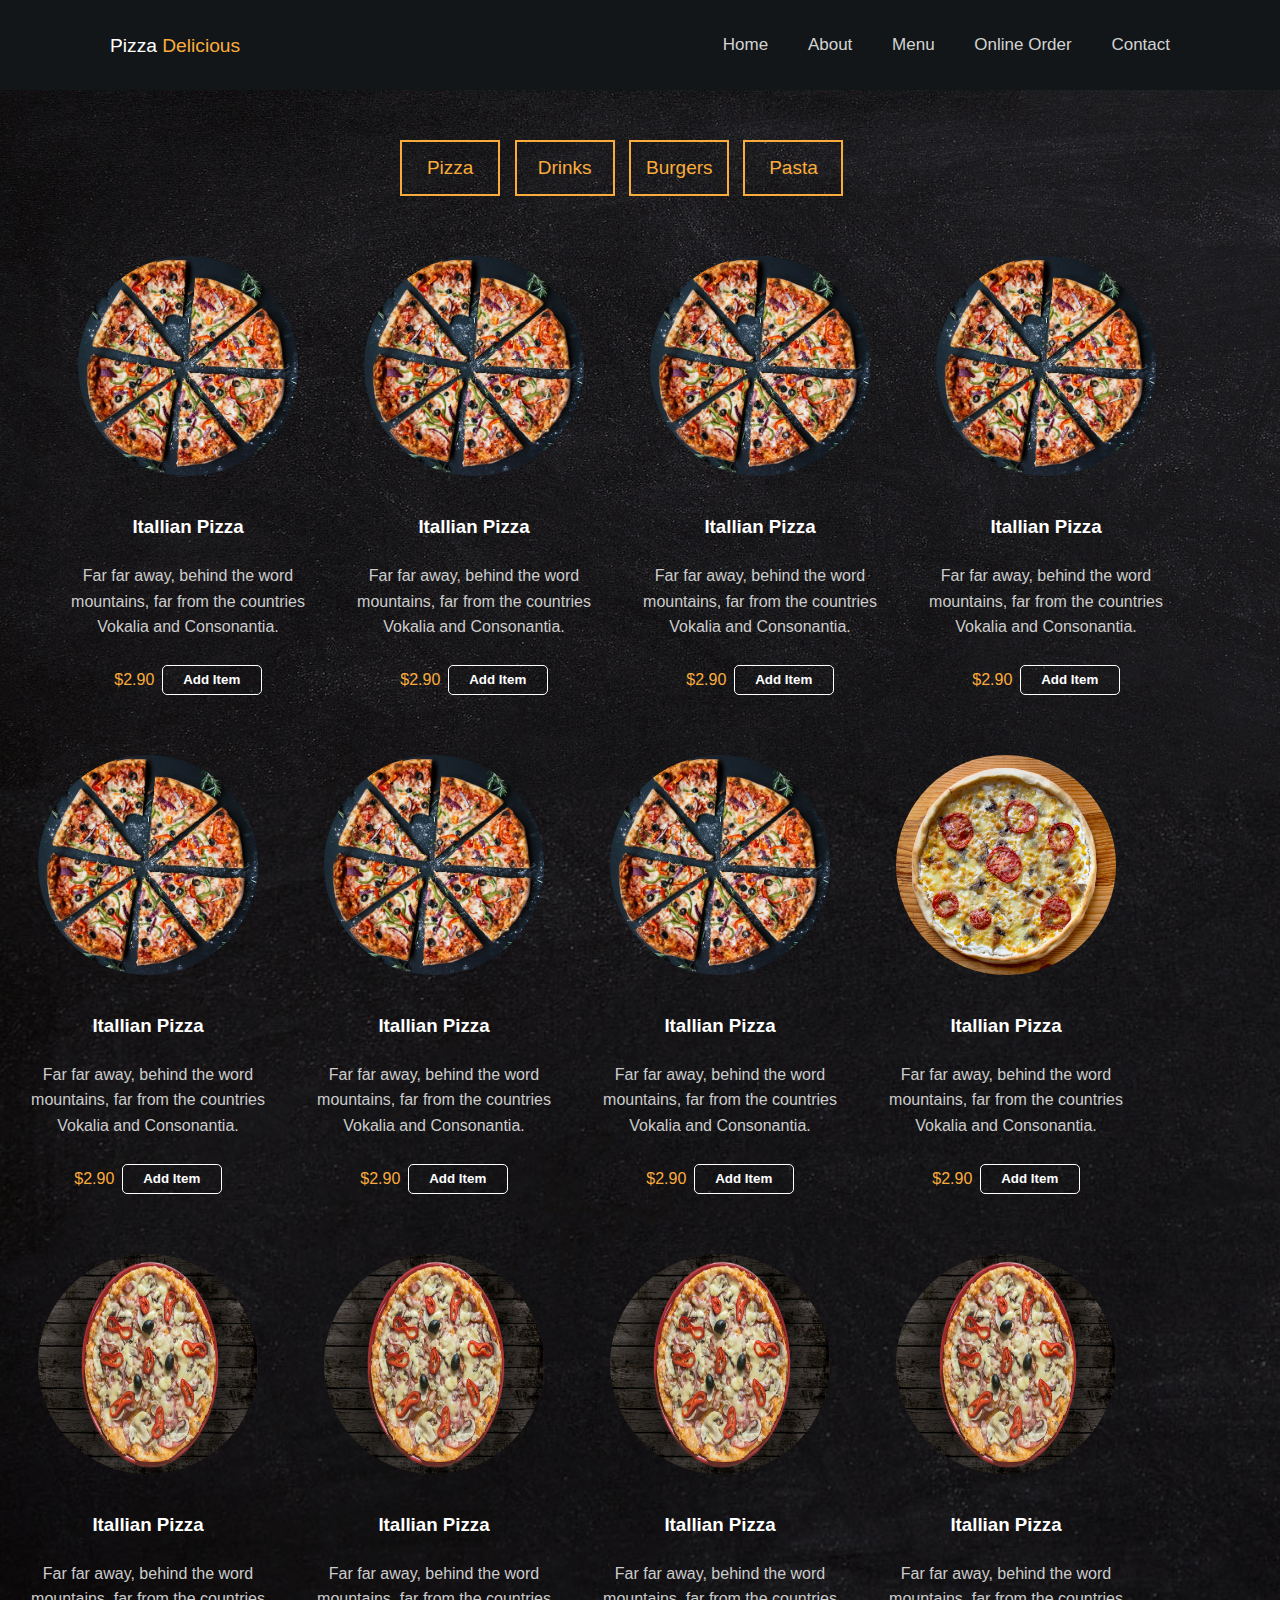
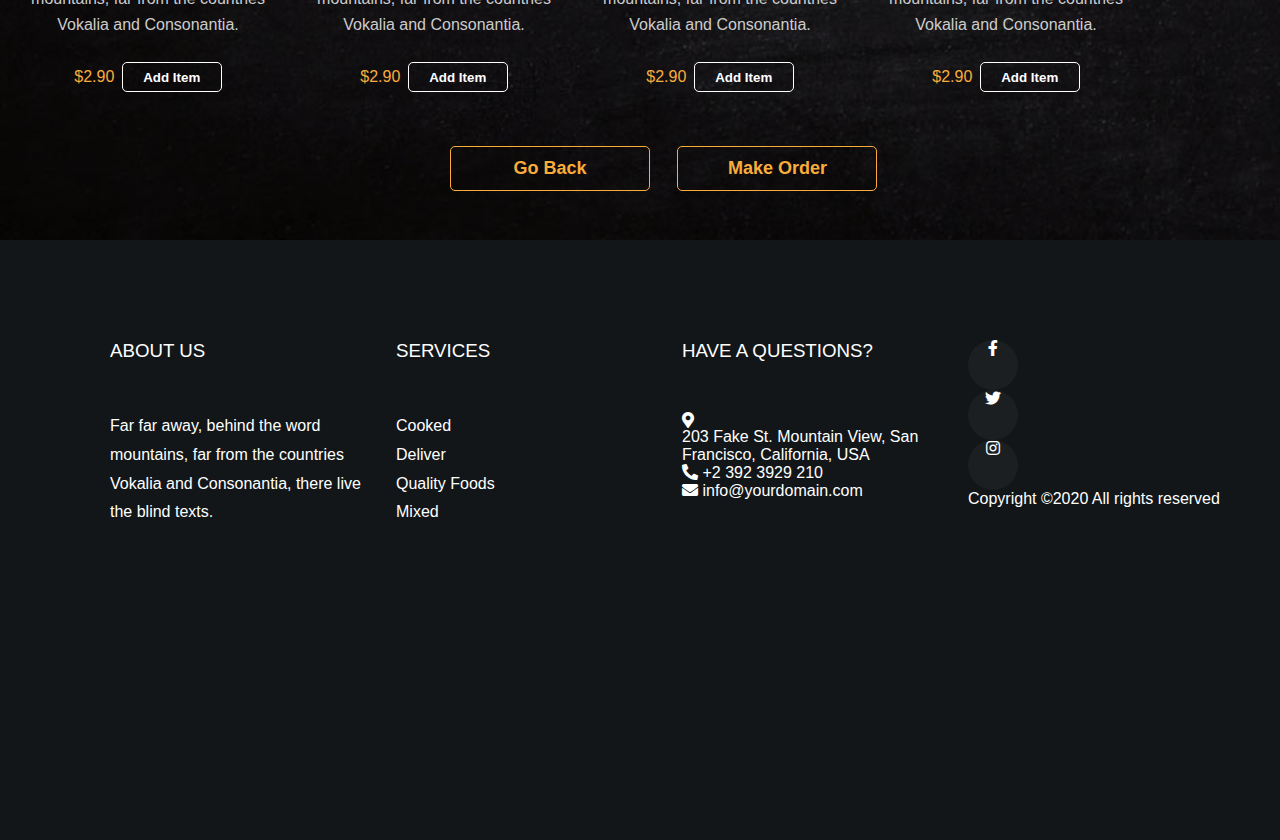
<file: JS_Project/menu.html>
<html lang="en">
<head>
    <title>Document</title>
    <link href="fontawesome/css/all.min.css" rel="stylesheet" type="text/css">
    <link rel="stylesheet" href="style.css">
    <link rel="stylesheet" href="menuStyle.css">
</head>
<body>
    <div class="nav-bar">
        <div class="logo contain">
            <span>Pizza</span>
            <span>Delicious</span>
        </div>
        <div class="menu-items contain">
            <ul>
                <li><a href="index.html">Home</a></li>
                <li><a href="index.html">About</a></li>
                <li><a href="menu.html">Menu</a></li>
                <li><a href="menu.html">Online Order</a></li>
                <li><a href="#contact">Contact</a></li>
            </ul>
        </div>
    </div>
    <div id="menu">
        <div class="mainMenu">
            <button class="button">Pizza</button>
            <button class="button">Drinks</button>
            <button class="button">Burgers</button>
            <button class="button">Pasta</button>
            <div class="pizza">
                <div class="divideMenu">
                    <img src="./images/pizza-1.jpg">
                    <h3>Itallian Pizza</h3>
                    <p>Far far away, behind the word mountains, 
                        far from the countries Vokalia and Consonantia.</p>
                    <span class="price">$2.90</span>
                    <input type="button" value="Add Item">
                </div>
                <div class="divideMenu">
                    <img src="./images/pizza-1.jpg">
                    <h3>Itallian Pizza</h3>
                    <p>Far far away, behind the word mountains, 
                        far from the countries Vokalia and Consonantia.</p>
                    <span class="price">$2.90</span>
                    <input type="button" value="Add Item">
                </div>
                <div class="divideMenu">
                    <img src="./images/pizza-1.jpg">
                    <h3>Itallian Pizza</h3>
                    <p>Far far away, behind the word mountains, 
                        far from the countries Vokalia and Consonantia.</p>
                    <span class="price">$2.90</span>
                    <input type="button" value="Add Item">
                </div>
                <div class="divideMenu">
                    <img src="./images/pizza-1.jpg">
                    <h3>Itallian Pizza</h3>
                    <p>Far far away, behind the word mountains, 
                        far from the countries Vokalia and Consonantia.</p>
                    <span class="price">$2.90</span>
                    <input type="button" value="Add Item">
                </div>
                <div class="divideMenu">
                    <img src="./images/pizza-1.jpg">
                    <h3>Itallian Pizza</h3>
                    <p>Far far away, behind the word mountains, 
                        far from the countries Vokalia and Consonantia.</p>
                    <span class="price">$2.90</span>
                    <input type="button" value="Add Item">
                </div>
                <div class="divideMenu">
                    <img src="./images/pizza-1.jpg">
                    <h3>Itallian Pizza</h3>
                    <p>Far far away, behind the word mountains, 
                        far from the countries Vokalia and Consonantia.</p>
                    <span class="price">$2.90</span>
                    <input type="button" value="Add Item">
                </div>
                <div class="divideMenu">
                    <img src="./images/pizza-1.jpg">
                    <h3>Itallian Pizza</h3>
                    <p>Far far away, behind the word mountains, 
                        far from the countries Vokalia and Consonantia.</p>
                    <span class="price">$2.90</span>
                    <input type="button" value="Add Item">
                </div>
                <div class="divideMenu">
                    <img src="./images/pizza-2.jpg">
                    <h3>Itallian Pizza</h3>
                    <p>Far far away, behind the word mountains, 
                        far from the countries Vokalia and Consonantia.</p>
                    <span class="price">$2.90</span>
                    <input type="button" value="Add Item">
                </div>
                <div class="divideMenu">
                    <img src="./images/pizza-3.jpg">
                    <h3>Itallian Pizza</h3>
                    <p>Far far away, behind the word mountains, 
                        far from the countries Vokalia and Consonantia.</p>
                    <span class="price">$2.90</span>
                    <input type="button" value="Add Item">
                </div>
                <div class="divideMenu">
                    <img src="./images/pizza-3.jpg">
                    <h3>Itallian Pizza</h3>
                    <p>Far far away, behind the word mountains, 
                        far from the countries Vokalia and Consonantia.</p>
                    <span class="price">$2.90</span>
                    <input type="button" value="Add Item">
                </div>
                <div class="divideMenu">
                    <img src="./images/pizza-3.jpg">
                    <h3>Itallian Pizza</h3>
                    <p>Far far away, behind the word mountains, 
                        far from the countries Vokalia and Consonantia.</p>
                    <span class="price">$2.90</span>
                    <input type="button" value="Add Item">
                </div>
                <div class="divideMenu">
                    <img src="./images/pizza-3.jpg">
                    <h3>Itallian Pizza</h3>
                    <p>Far far away, behind the word mountains, 
                        far from the countries Vokalia and Consonantia.</p>
                    <span class="price">$2.90</span>
                    <input type="button" value="Add Item">
                </div>
            </div>
            <div class="drinks dis">
                <div class="divideMenu">
                    <img src="./images/drink-1.jpg">
                    <h3>Lemonade Juice</h3>
                    <p>Far far away, behind the word mountains, 
                        far from the countries Vokalia and Consonantia.</p>
                    <span class="price">$2.90</span>
                    <input type="button" value="Add Item">
                </div>
                <div class="divideMenu">
                    <img src="./images/drink-2.jpg">
                    <h3>Pineapple Juice</h3>
                    <p>Far far away, behind the word mountains, 
                        far from the countries Vokalia and Consonantia.</p>
                    <span class="price">$2.90</span>
                    <input type="button" value="Add Item">
                </div>
                <div class="divideMenu">
                    <img src="./images/drink-3.jpg">
                    <h3>Soda Drinks</h3>
                    <p>Far far away, behind the word mountains, 
                        far from the countries Vokalia and Consonantia.</p>
                    <span class="price">$2.90</span>
                    <input type="button" value="Add Item">
                </div>
                <div class="divideMenu">
                    <img src="./images/drink-1.jpg">
                    <h3>Lemonade Juice</h3>
                    <p>Far far away, behind the word mountains, 
                        far from the countries Vokalia and Consonantia.</p>
                    <span class="price">$2.90</span>
                    <input type="button" value="Add Item">
                </div>
                <div class="divideMenu">
                    <img src="./images/drink-1.jpg">
                    <h3>Lemonade Juice</h3>
                    <p>Far far away, behind the word mountains, 
                        far from the countries Vokalia and Consonantia.</p>
                    <span class="price">$2.90</span>
                    <input type="button" value="Add Item">
                </div>
                <div class="divideMenu">
                    <img src="./images/drink-1.jpg">
                    <h3>Lemonade Juice</h3>
                    <p>Far far away, behind the word mountains, 
                        far from the countries Vokalia and Consonantia.</p>
                    <span class="price">$2.90</span>
                    <input type="button" value="Add Item">
                </div>
                <div class="divideMenu">
                    <img src="./images/drink-1.jpg">
                    <h3>Lemonade Juice</h3>
                    <p>Far far away, behind the word mountains, 
                        far from the countries Vokalia and Consonantia.</p>
                    <span class="price">$2.90</span>
                    <input type="button" value="Add Item">
                </div>
                <div class="divideMenu">
                    <img src="./images/drink-1.jpg">
                    <h3>Lemonade Juice</h3>
                    <p>Far far away, behind the word mountains, 
                        far from the countries Vokalia and Consonantia.</p>
                    <span class="price">$2.90</span>
                    <input type="button" value="Add Item">
                </div>
                <div class="divideMenu">
                    <img src="./images/drink-1.jpg">
                    <h3>Lemonade Juice</h3>
                    <p>Far far away, behind the word mountains, 
                        far from the countries Vokalia and Consonantia.</p>
                    <span class="price">$2.90</span>
                    <input type="button" value="Add Item">
                </div>
                <div class="divideMenu">
                    <img src="./images/drink-1.jpg">
                    <h3>Lemonade Juice</h3>
                    <p>Far far away, behind the word mountains, 
                        far from the countries Vokalia and Consonantia.</p>
                    <span class="price">$2.90</span>
                    <input type="button" value="Add Item">
                </div>
                <div class="divideMenu">
                    <img src="./images/drink-1.jpg">
                    <h3>Lemonade Juice</h3>
                    <p>Far far away, behind the word mountains, 
                        far from the countries Vokalia and Consonantia.</p>
                    <span class="price">$2.90</span>
                    <input type="button" value="Add Item">
                </div>
                <div class="divideMenu">
                    <img src="./images/drink-1.jpg">
                    <h3>Lemonade Juice</h3>
                    <p>Far far away, behind the word mountains, 
                        far from the countries Vokalia and Consonantia.</p>
                    <span class="price">$2.90</span>
                    <input type="button" value="Add Item">
                </div>
            </div>
            <div class="burgers dis">
                <div class="divideMenu">
                    <img src="./images/burger-1.jpg">
                    <h3>Itallian Pizza</h3>
                    <p>Far far away, behind the word mountains, 
                        far from the countries Vokalia and Consonantia.</p>
                    <span class="price">$2.90</span>
                    <input type="button" value="Add Item">
                </div>
                <div class="divideMenu">
                    <img src="./images/burger-2.jpg">
                    <h3>Itallian Pizza</h3>
                    <p>Far far away, behind the word mountains, 
                        far from the countries Vokalia and Consonantia.</p>
                    <span class="price">$2.90</span>
                    <input type="button" value="Add Item">
                </div>
                <div class="divideMenu">
                    <img src="./images/burger-3.jpg">
                    <h3>Itallian Pizza</h3>
                    <p>Far far away, behind the word mountains, 
                        far from the countries Vokalia and Consonantia.</p>
                    <span class="price">$2.90</span>
                    <input type="button" value="Add Item">
                </div>
                <div class="divideMenu">
                    <img src="./images/burger-1.jpg">
                    <h3>Itallian Pizza</h3>
                    <p>Far far away, behind the word mountains, 
                        far from the countries Vokalia and Consonantia.</p>
                    <span class="price">$2.90</span>
                    <input type="button" value="Add Item">
                </div>
                <div class="divideMenu">
                    <img src="./images/burger-1.jpg">
                    <h3>Itallian Pizza</h3>
                    <p>Far far away, behind the word mountains, 
                        far from the countries Vokalia and Consonantia.</p>
                    <span class="price">$2.90</span>
                    <input type="button" value="Add Item">
                </div>
                <div class="divideMenu">
                    <img src="./images/burger-1.jpg">
                    <h3>Itallian Pizza</h3>
                    <p>Far far away, behind the word mountains, 
                        far from the countries Vokalia and Consonantia.</p>
                    <span class="price">$2.90</span>
                    <input type="button" value="Add Item">
                </div>
                <div class="divideMenu">
                    <img src="./images/burger-1.jpg">
                    <h3>Itallian Pizza</h3>
                    <p>Far far away, behind the word mountains, 
                        far from the countries Vokalia and Consonantia.</p>
                    <span class="price">$2.90</span>
                    <input type="button" value="Add Item">
                </div>
                <div class="divideMenu">
                    <img src="./images/burger-1.jpg">
                    <h3>Itallian Pizza</h3>
                    <p>Far far away, behind the word mountains, 
                        far from the countries Vokalia and Consonantia.</p>
                    <span class="price">$2.90</span>
                    <input type="button" value="Add Item">
                </div>
                <div class="divideMenu">
                    <img src="./images/burger-1.jpg">
                    <h3>Itallian Pizza</h3>
                    <p>Far far away, behind the word mountains, 
                        far from the countries Vokalia and Consonantia.</p>
                    <span class="price">$2.90</span>
                    <input type="button" value="Add Item">
                </div>
                <div class="divideMenu">
                    <img src="./images/burger-1.jpg">
                    <h3>Itallian Pizza</h3>
                    <p>Far far away, behind the word mountains, 
                        far from the countries Vokalia and Consonantia.</p>
                    <span class="price">$2.90</span>
                    <input type="button" value="Add Item">
                </div>
                <div class="divideMenu">
                    <img src="./images/burger-1.jpg">
                    <h3>Itallian Pizza</h3>
                    <p>Far far away, behind the word mountains, 
                        far from the countries Vokalia and Consonantia.</p>
                    <span class="price">$2.90</span>
                    <input type="button" value="Add Item">
                </div>
                <div class="divideMenu">
                    <img src="./images/burger-1.jpg">
                    <h3>Itallian Pizza</h3>
                    <p>Far far away, behind the word mountains, 
                        far from the countries Vokalia and Consonantia.</p>
                    <span class="price">$2.90</span>
                    <input type="button" value="Add Item">
                </div>
            </div>
            <div class="pasta dis">
                <div class="divideMenu">
                    <img src="./images/pasta-1.jpg">
                    <h3>Itallian Pizza</h3>
                    <p>Far far away, behind the word mountains, 
                        far from the countries Vokalia and Consonantia.</p>
                    <span class="price">$2.90</span>
                    <input type="button" value="Add Item">
                </div>
                <div class="divideMenu">
                    <img src="./images/pasta-2.jpg">
                    <h3>Itallian Pizza</h3>
                    <p>Far far away, behind the word mountains, 
                        far from the countries Vokalia and Consonantia.</p>
                    <span class="price">$2.90</span>
                    <input type="button" value="Add Item">
                </div>
                <div class="divideMenu">
                    <img src="./images/pasta-1.jpg">
                    <h3>Itallian Pizza</h3>
                    <p>Far far away, behind the word mountains, 
                        far from the countries Vokalia and Consonantia.</p>
                    <span class="price">$2.90</span>
                    <input type="button" value="Add Item">
                </div>
                <div class="divideMenu">
                    <img src="./images/pasta-1.jpg">
                    <h3>Itallian Pizza</h3>
                    <p>Far far away, behind the word mountains, 
                        far from the countries Vokalia and Consonantia.</p>
                    <span class="price">$2.90</span>
                    <input type="button" value="Add Item">
                </div>
                <div class="divideMenu">
                    <img src="./images/pasta-1.jpg">
                    <h3>Itallian Pizza</h3>
                    <p>Far far away, behind the word mountains, 
                        far from the countries Vokalia and Consonantia.</p>
                    <span class="price">$2.90</span>
                    <input type="button" value="Add Item">
                </div>
                <div class="divideMenu">
                    <img src="./images/pasta-1.jpg">
                    <h3>Itallian Pizza</h3>
                    <p>Far far away, behind the word mountains, 
                        far from the countries Vokalia and Consonantia.</p>
                    <span class="price">$2.90</span>
                    <input type="button" value="Add Item">
                </div>
                <div class="divideMenu">
                    <img src="./images/pasta-1.jpg">
                    <h3>Itallian Pizza</h3>
                    <p>Far far away, behind the word mountains, 
                        far from the countries Vokalia and Consonantia.</p>
                    <span class="price">$2.90</span>
                    <input type="button" value="Add Item">
                </div>
                <div class="divideMenu">
                    <img src="./images/pasta-1.jpg">
                    <h3>Itallian Pizza</h3>
                    <p>Far far away, behind the word mountains, 
                        far from the countries Vokalia and Consonantia.</p>
                    <span class="price">$2.90</span>
                    <input type="button" value="Add Item">
                </div>
                <div class="divideMenu">
                    <img src="./images/pasta-1.jpg">
                    <h3>Itallian Pizza</h3>
                    <p>Far far away, behind the word mountains, 
                        far from the countries Vokalia and Consonantia.</p>
                    <span class="price">$2.90</span>
                    <input type="button" value="Add Item">
                </div>
                <div class="divideMenu">
                    <img src="./images/pasta-3.jpg">
                    <h3>Itallian Pizza</h3>
                    <p>Far far away, behind the word mountains, 
                        far from the countries Vokalia and Consonantia.</p>
                    <span class="price">$2.90</span>
                    <input type="button" value="Add Item">
                </div>
            </div>
        </div>
        <div class="btnDiv">
            <button id="geBack" onclick="window.open('index.html','_self')">Go Back</button>
            <button id="makeOrder">Make Order</button>
        </div>
    </div>

    <!-- Popup form -->
    <aside id="bgCon"></aside>
    <section id="mainSec" class="dis">
        <div class="main">
            <div>
                <label>Please Enter Your Name</label>
                <input type="text" placeholder="Name" maxlength="22">
            </div>

            <div>
                <label>Please Enter Your Address</label>
                <input type="text" placeholder="Address">
            </div>

            <div>
                <label>Please Enter Your Phone Number</label>
                <input type="tel" maxlength="11" placeholder="Number">
            </div>

            <section class="btns">
                <input type="submit" value="Go Back">
                <input type="submit" value="Continue">
            </section>
    </section>

    <!-- Order Reciet -->
    <aside id="bgCon"></aside>
    <section id="mainSec" class="dis">
        <h2>You have Choosen : </h2>
        <div class="main orderRec">
            <!-- <div>
                <label>Food</label>
                <input type="text" value="Price" disabled>
                <button>X</button>
            </div> -->
            <section class="btns">
                <input type="submit" value="Go Back To Menu">
                <input type="submit" value="Complete Order">
            </section>
        </div>
    </section>

    <!-- Complete Order -->
    <aside id="bgCon"></aside>
    <section id="mainSec" class="dis">
        <div class="main2 orderRec">
            <div class="serveText">
                <h3>Thanks  </h3> 
            </div>
            <div class="serveText">
                <h3>Your Order will arrive soon</h3>
            </div>
            <div class="serveImg">
                <img src="./images/serve.png">
            </div>
        </div>
    </section>

    <div id="contact">
        <div class="aboutC">
            <h3>About Us</h3>
            <p>Far far away, behind the word mountains, 
                far from the countries Vokalia and Consonantia, there live the blind texts.</p>
        </div>
        <div class="servicesC">
            <h3>Services</h3>
            <p>Cooked</p>
            <p>Deliver</p>
            <p>Quality Foods</p>
            <p>Mixed</p>
        </div>
        <div class="quesC">
            <h3>Have a Questions?</h3>
            <div>
                <i class="fas fa-map-marker-alt"></i>
                <span>203 Fake St. Mountain View, San Francisco, California, USA</span>
            </div>
            <div>
                <i class="fas fa-phone-alt"></i>
                <span>+2 392 3929 210</span>
            </div>
            <div>
                <i class="fas fa-envelope"></i>
                <span>info@yourdomain.com</span>
            </div>
        </div>
        <div class="contactC">
            <i class="fab fa-facebook-f"></i>
            <i class="fab fa-twitter"></i>
            <i class="fab fa-instagram"></i>
        </div>
        <div class="copyright">Copyright &copy;2020 All rights reserved </div>
    </div>
    <script src="main.js"></script>
    <script src="menuScript.js"></script>
</body>
</html>
</file>
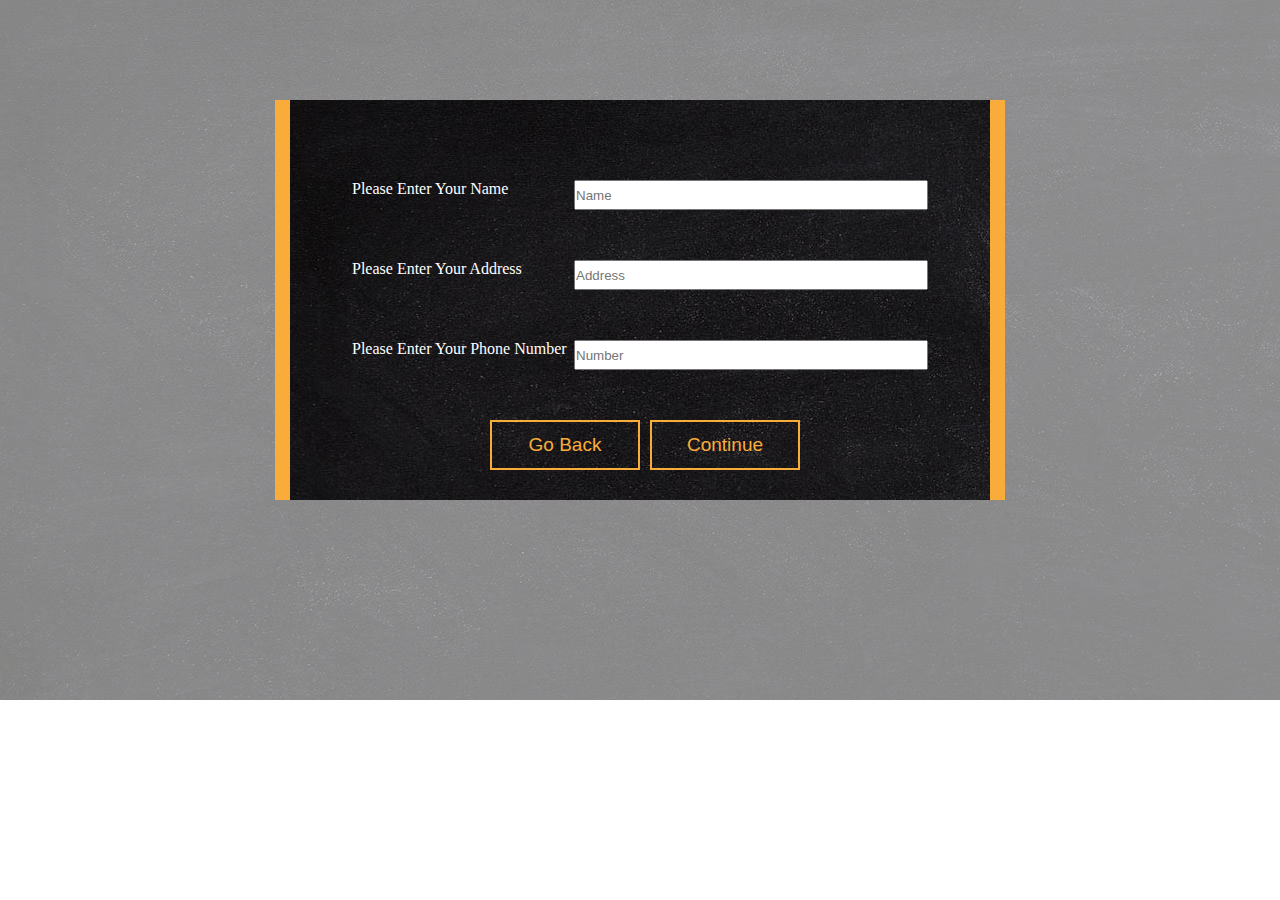
<file: JS_Project/temp.html>
<!DOCTYPE html>
<html lang="en">

<head>
    <title>Document</title>
    <style>
        * {
            margin: 0;
            padding: 0;
        }
        #mainSec{
            background-image: url('./images/bg_4.jpg');
            padding: 30px;
            width: 50%;
            margin: 100px auto;


                border-left: 15px solid #FAAC3B;
                border-right: 15px solid #FAAC3B;
        }
        .main div {
            width: 90%;
            height: 30px;
            display: flex;
            flex-direction: column;
            flex-direction: row;
            margin: 50px auto;
            color: white;
            font: large;
        }

        .main label {
            flex-grow: 2;
        }

        .main div input {
            flex-basis: 350px;
        }

        .btns {
            display: flex;
            width: 50%;

            margin: 0 auto;
        }

        input[type="submit"] {
            color: #FAAC3B;
            padding: 10px;
            border: 2px solid #FAAC3B;
            background-color: transparent;
            font-size: 19px;
            margin-left: 10px;
            height: 50px;
            flex-basis: 200px;
        }
        input[type="submit"]:hover{
            background-color: #FAAC3B;
            color: black;
        }

        #bgCon{
            position: absolute;
            width: 100%;
            height: 700px;
            background-image: url('./images/bg_4.jpg');
            opacity: .5;
            top: 0;
            z-index: -5;
        }
    </style>
</head>

<body>
    <aside id="bgCon"></aside>
    <section id="mainSec">
        <div class="main">
            <div>
                <label>Please Enter Your Name</label>
                <input type="text" placeholder="Name">
            </div>

            <div>
                <label>Please Enter Your Address</label>
                <input type="text" placeholder="Address">
            </div>

            <div>
                <label>Please Enter Your Phone Number</label>
                <input type="tel" placeholder="Number">
            </div>

            <section class="btns">
                <input type="submit" value="Go Back">
                <input type="submit" value="Continue">
            </section>
        </div>
    </section>
    <script>


    </script>
</body>

</html>
</file>
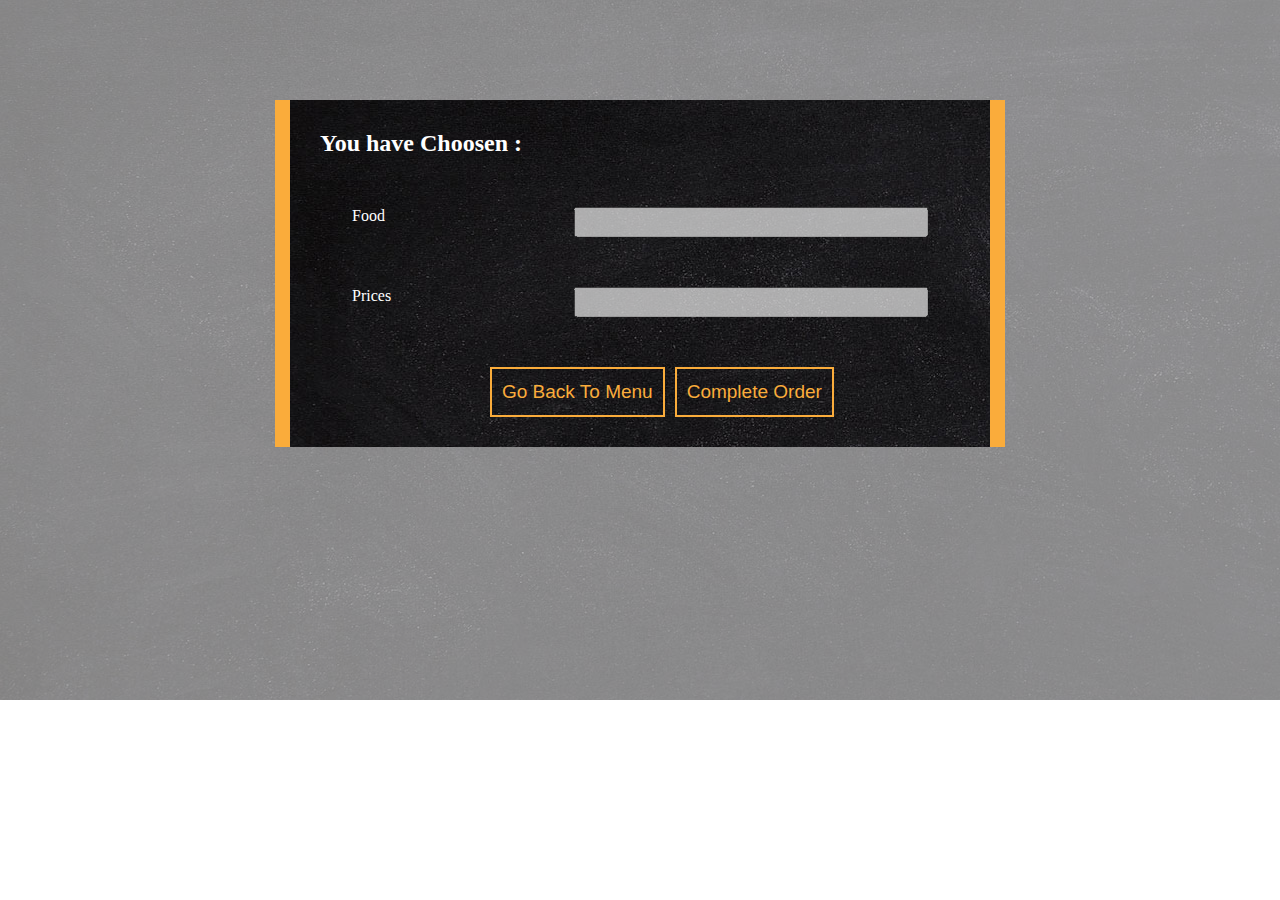
<file: JS_Project/temp2.html>
<!DOCTYPE html>
<html lang="en">

<head>
    <title>Document</title>
    <style>
        * {
            margin: 0;
            padding: 0;
        }
        #mainSec{
            background-image: url('./images/bg_4.jpg');
            padding: 30px;
            width: 50%;
            margin: 100px auto;


                border-left: 15px solid #FAAC3B;
                border-right: 15px solid #FAAC3B;
        }
        .main div {
            width: 90%;
            height: 30px;
            display: flex;
            flex-direction: column;
            flex-direction: row;
            margin: 50px auto;
            color: white;
            font: large;
        }

        .main label {
            flex-grow: 2;
        }

        .main div input {
            flex-basis: 350px;
        }

        .btns {
            display: flex;
            width: 50%;

            margin: 0 auto;
        }

        input[type="submit"] {
            color: #FAAC3B;
            padding: 10px;
            border: 2px solid #FAAC3B;
            background-color: transparent;
            font-size: 19px;
            margin-left: 10px;
            height: 50px;
            flex-basis: 200px;
        }
        input[type="submit"]:hover{
            background-color: #FAAC3B;
            color: black;
        }

        #bgCon{
            position: absolute;
            width: 100%;
            height: 700px;
            background-image: url('./images/bg_4.jpg');
            opacity: .5;
            top: 0;
            z-index: -5;
        }
        #mainSec h2{
            color: white;
        }
    </style>
</head>

<body>
    <aside id="bgCon"></aside>
    <section id="mainSec">
        <h2>You have Choosen : </h2>
        <div class="main">
            <div>
                <label>Food</label>
                <input type="text" disabled>
            </div>

            <div>
                <label>Prices</label>
                <input type="text" disabled>
            </div>

            <section class="btns">
                <input type="submit" value="Go Back To Menu">
                <input type="submit" value="Complete Order">
            </section>
        </div>
    </section>
    <script>


    </script>
</body>

</html>
</file>
<file: style/style.css>
*{
    margin: 0;
    padding: 0;
}
body{
    font-family: Arial, Helvetica, sans-serif;
}
.contain{
    margin: 35px 110px;
}
/* Nav Bar */
.nav-bar{
    background-color: #121618;
    height: 90px;
    position: sticky;
    top: 0;
    z-index: 100;
}
.logo{
    float: left;
    color: white;
    font-weight: 500;
    font-size: larger;
}
/* .logo span{
    display: block;
    width: 100%;
} */
.logo span:last-child{
    color:#FAAC3B;
}
.menu-items{
    float: right;
    font-size: 17px
    /* margin-top: 20px;
    margin-right: 110px; */
}
.menu-items ul{
    list-style-type: none;
}
.menu-items ul li{
    display: inline-block;
    margin-left: 35px
    /* margin: 15px; */
}
.menu-items ul li a{
    text-decoration: none;
    color: lightgray;
}
.menu-items ul li a:hover{
    color: #FAAC3B;
}


.slider{
    background-image: linear-gradient( rgba(0, 0, 0, 0.5), rgba(0, 0, 0, 0.5) ) ,url("../images/bg_1.jpg");
}

/* Slider */
.slide3,.slide2,.slide1{
    /* linear-gradient( rgba(0, 0, 0, 0.5), rgba(0, 0, 0, 0.5) ) */
    background-image:linear-gradient( rgba(0, 0, 0, 0.5), rgba(0, 0, 0, 0.5) ) ,url("../images/bg_3.jpg") ;
    background-size: cover;
    background-position: center;
    width: 100%;
    height: 650px;
    margin-top: -6px;
    
}
.slide2,.slide1{
    overflow: hidden;
    background-image: linear-gradient( rgba(0, 0, 0, 0.5), rgba(0, 0, 0, 0.5) ) ,url("../images/bg_1.jpg");
}
.slide-text{
    width: 40%;
    color: white;
    position: relative;
    top:20%;
    left: 30%;
    text-align: center;
}
.slide-text h2{
    font-size: 35px;
    text-transform: uppercase;
}
.slide-text p{
    font-size: 20px;
    padding-top: 20px;
}
.slide2-text p:first-child{
    margin-left: -20px;
}
.slide-text p:first-child{
    color: #FAAC3B;
    font-size: 30px;
    padding: 20px;
}
.slide-image{
    width: 50%;
}
.slide-image img{
    width: 500px;
    height: 500px;
    float: left;
    margin-left: 60px;
}
.slide2-text{
    float: left;
    width: 40%;
    text-align: left;
    position: relative;
    left: 600px;
    top: 160px;
}
.buttons{
    padding: 50px;
}
.slide2 .slide-image img{
    position: relative;
    top: -260px;
}
.slide1 .slide-image img{
    float: right;
    position: relative;
    left: 507px;
    top: 68px;
}
.slide1 .slide2-text{
    float: left;
    position: relative;
    left: 171px;
    top: -345px;
}
.buttons a, .reserveBtn a{
    text-decoration: none;
    color: white;
    display: inline-block;
    width: 100px;
    height: 25px;
    padding: 10px;
    border: 2px solid #fff;
    border-radius: 5px;
    text-align: center;
}
.buttons a:first-child{
    color: #000;
    background-color: #FAAC3B;
    border: 2px solid #FAAC3B;
}
.buttons a:last-child:hover{
    color: #000;
    background-color: #FAAC3B;
    border: 2px solid #FAAC3B;
}
.buttons a:first-child:hover{
    color: #FAAC3B;
    border: 2px solid #FAAC3B;
    background: none;
}
.slide2-btn{
    position: relative;
    left: -50px;
}

/* Section part */
.section-bar{
    overflow: hidden;
}
.section-bar .part1{
    width: 65%;
    float: left;
    height: 130px;
    background-color: #000;
}
.section-bar .part2{
    width: 35%;
    float: right;
    height: 130px;
    background-color: #FAAC3B;
}
.part1 .tel, .address, .open-times{
    color: lightgray;
    float: right;
    width: 30%;
    margin: 40px 0 0 -10px;
}
.reserveBtn{
    text-align: center;
}
.reserveBtn a{
    width: 50%;
    color: black;
    margin-top: 40px;
    box-shadow: 3px 3px 5px gray;
}

/* About part */
#aboutUs{
    width: 100%;
}
.aboutImg, .aboutTxt{
    width: 50%;
    height: 450px;
    float: left;
}
.aboutTxt{
    background-image: url('../images/bg_4.jpg');
    color: #fff;
}
.aboutTxt h2{
    margin: 80px 0 20px 70px;
    width: 50%;
    text-transform: uppercase;
}
.aboutTxt h2 span{
    color: #FAAC3B;
}
.aboutTxt p{
    margin-left: 70px;
    line-height: 1.6;
    color:lightgray;
    padding-right: 86px;
    text-align: justify;
}
.aboutImg img{
    width: 100%;
    height: 100%;
}

/* Services */ 
#services{
    background-image: url('../images/food.png');
    width: 100%;
    height: 1100px;
    text-align: center;
}
.serviceTxt{
    width: 100%;
    padding-top: 570px;
}
.serviceTxt h2{
    font-weight: lighter;
    width: 100%;
    margin-bottom: 40px;
    text-transform: uppercase;
}
.serviceTxt p{
    width: 40%;
    margin-bottom: 40px;
    margin-left: 435px;
    line-height: 1.7;
    color:#222;
}
.serviceIcons{
    width: 80%;
    overflow: hidden;
    margin: 75px 145px;
    /* margin: 75px 220px; */
}
.serviceIcons .food, .delivery, .recipe{
    width: 25%;
    float: left;
    margin: 0 40px;
}
.serviceIcons i{
    font-size: 65px;
    padding: 15px;
    color:#222;
    border: 2px solid#FAAC3B;
    margin-bottom: 40px;
    transition: .5s all;
}
.serviceIcons i:hover{
    font-size: 65px;
    background-color: #FAAC3B;
    color: white;
    margin-top: 20px;
    transform: rotate(-360deg);
}
.serviceIcons h3{
    text-transform: uppercase;
    font-weight: lighter;
}
.serviceIcons p{
    margin-top: 25px;
    line-height: 1.7;
    color:#222;
}

/* Menu */
#menu{
    width: 100%;
    height: 700px;
}
#menu .sidePic{
    float: left;
    width: 30%;
    height: inherit;
    background-image: url("../images/about.jpg");
    background-position: center;
    background-repeat: no-repeat;
    background-size: cover;
}
.mainMenu{
    width: 100%;
    height: inherit;
    background-image: url("../images/bg_4.jpg");
}
.mainMenu .button{
    color: #FAAC3B;
    width: 120px;
    padding: 15px;
    text-align: center;
    border: 2px solid #FAAC3B;
    background-color: transparent;
    font-size: 19px;
    margin-top: 50px;
    margin-left: 10px;
} 
.mainMenu button:first-child{
    margin-left: 50px;
}
.mainMenu button:hover, .mainMenu input:hover{
    color: #000;
    background-color: #FAAC3B;
    cursor: pointer;
}

#changeStyle{
    color: #000;
    background-color: #FAAC3B;
}
.mainMenu .divideMenu img{
    width: 220px;
    height: 220px;
    border-radius: 50%;
    margin-bottom: 40px;
}
.mainMenu .divideMenu{
    width: 20%;
    float: left;
    margin: 60px 10px 0 20px;
    text-align: center;
}
.mainMenu .divideMenu:first-child{
    margin-left: 60px;
}
.divideMenu h3{
    color: #fff;
    margin-bottom: 25px;
}
.divideMenu p{
    color: #ccc;
    line-height: 1.6;
    margin-bottom: 25px;
}
.divideMenu span{
    color: #FAAC3B;
}

/* Contact */
#contact{
    background-color: #121618;
    color: white;
    width: 100%;
    height: 450px;
    overflow: hidden;
}
#contact .aboutC, .servicesC, .quesC, .contactC{
    float: left;
    width: 20%;
    margin-right: 30px;
    margin-top: 100px;
}
#contact .aboutC{
    margin-left: 110px;
}
#contact h3{
    margin-bottom: 50px;
    font-weight: lighter;
    text-transform: uppercase;
}
#contact p{
    font-weight: lighter;
    line-height: 1.8;
}
#contact .quesC div{
    margin-bottom: 20px;
}
#contact .quesC div i{
    margin-right: 10px;
}
#contact .quesC div span{
    margin-left: 10px;
    line-height: 1.6;
}
#contact .contactC i{
    display: block;
    background-color: #1C1F21;
    width: 30px;
    border-radius: 50%;
    text-align: center;
    font-size: 25px;
    margin-top: 20px;
    padding: 15px;
}
.copyright{
    clear: both;
    text-align: center;
    margin-top: 23rem;
}

.dis{
    display: none;
}
.dis2{
    display: block;
}

/* Animation */
.slide1,.slide2,.slide3{
    animation: myAnimation;
    animation-duration: 1.5s;
    animation-iteration-count: 1;
}
@keyframes myAnimation {
    0% {
        transform: scale(.97);
    }
    100% {
        transform: scale(1);
    }
}

/* .clear
{
    margin: 0;
    clear: both;
} */

/* Reservtion */
#reserveDiv
{
    width: 100%;
    height: 450px;
    position: relative;
    /* display:flex ; */
}
#reserveImg {
    position: absolute; 
    height: 100%;
    width: 100%;
}
#rP {
    position: absolute;
    font-size: 50;
    font-weight: bold;
    font-family: Cambria, Cochin, Georgia, Times, 'Times New Roman', serif;
    color: #fff;
    text-align: center;
    margin-left: 30%;
    margin-top: 8%;
}

.time{
    position: absolute;
    margin-top: 20%;
    margin-left: 40%;
    border: 1px solid #c4c4c4;
    border-radius: 5px;
    background-color: #fff;
    padding: 3px 5px;
    box-shadow: inset 0 3px 6px rgba(0,0,0,0.1);
    width:300px;
    height: 50px;

}
 #date{
    margin-top: 20%;
    margin-left: 10%;
     position: absolute;
        border: 1px solid #c4c4c4;
        border-radius: 5px;
        background-color: #fff;
        padding: 3px 5px;
        box-shadow: inset 0 3px 6px rgba(0,0,0,0.1);
        width:300px;
    height: 50px;
      }
#party{
    position: absolute;
    margin-top: 20%;
    margin-left: 70%;
    border: 1px solid #c4c4c4;
    border-radius: 5px;
    background-color: #fff;
    padding: 3px 5px;
    box-shadow: inset 0 3px 6px rgba(0,0,0,0.1);
    width:300px;
    height: 50px;
      }
#reverseBtn{
    position: absolute;
    margin-top: 28%;
    margin-left: 38%;
    border: 1px solid #c4c4c4;
    border-radius: 5px;
    background-color: #fff;
    padding: 3px 5px;
    box-shadow: inset 0 3px 6px rgba(0,0,0,0.1);
    width:350px;
    height: 50px;
    background-color:  #FAAC3B;
    color: #fff;
    
}
#reverseBtn:hover{
    background-color:  rgb(206, 136, 38);
}

.modal {
    display: none; 
    position: fixed; 
    z-index: 1; 
    padding-top: 100px; 
    left: 0;
    top: 0;
    width: 100%; 
    height: 100%; 
    overflow: auto; 
    background-color: rgb(0,0,0); 
    background-color: rgba(0,0,0,0.4); 
  }
  
  /* Modal Content */
  .modal-content {
    background-color:rgba(255, 168, 47, 0.596);
    margin: auto;
    padding: 20px;
    border: 1px solid #888;
    width: 80%;
  }
  
  /* The Close Button */
  .close {
    color: #aaaaaa;
    float: right;
    font-size: 28px;
    font-weight: bold;
  }
  
  .close:hover,
  .close:focus {
    color: #000;
    text-decoration: none;
    cursor: pointer;
  }

  #bookMsg{
      text-align: center;
      display: block;
        font-size: large;
        color: #fff;
        line-height: 1.8;


  }
  #phone{
margin-left: 45%;
    display: block;
  }

button:active,input[type="button"]{
    border-style: inset;
    transform: scale(.95);
}
</file>
<file: JS_Project/style.css>
*{
    margin: 0;
    padding: 0;
}
body{
    font-family: Arial, Helvetica, sans-serif;
}
.contain{
    margin: 35px 110px;
}
/* Nav Bar */
.nav-bar{
    background-color: #121618;
    height: 90px;
    position: sticky;
    top: 0;
    z-index: 100;
}
.logo{
    float: left;
    color: white;
    font-weight: 500;
    font-size: larger;
}
/* .logo span{
    display: block;
    width: 100%;
} */
.logo span:last-child{
    color:#FAAC3B;
}
.menu-items{
    float: right;
    font-size: 17px
    /* margin-top: 20px;
    margin-right: 110px; */
}
.menu-items ul{
    list-style-type: none;
}
.menu-items ul li{
    display: inline-block;
    margin-left: 35px
    /* margin: 15px; */
}
.menu-items ul li a{
    text-decoration: none;
    color: lightgray;
}
.menu-items ul li a:hover{
    color: #FAAC3B;
}


.slider{
    background-image: linear-gradient( rgba(0, 0, 0, 0.5), rgba(0, 0, 0, 0.5) ) ,url("./images/bg_1.jpg");
}

/* Slider */
.slide3,.slide2,.slide1{
    /* linear-gradient( rgba(0, 0, 0, 0.5), rgba(0, 0, 0, 0.5) ) */
    background-image:linear-gradient( rgba(0, 0, 0, 0.5), rgba(0, 0, 0, 0.5) ) ,url("images/bg_3.jpg") ;
    background-size: cover;
    background-position: center;
    width: 100%;
    height: 650px;
    margin-top: -6px;
    
}
.slide2,.slide1{
    overflow: hidden;
    background-image: linear-gradient( rgba(0, 0, 0, 0.5), rgba(0, 0, 0, 0.5) ) ,url("./images/bg_1.jpg");
}
.slide-text{
    width: 40%;
    color: white;
    position: relative;
    top:20%;
    left: 30%;
    text-align: center;
}
.slide-text h2{
    font-size: 35px;
    text-transform: uppercase;
}
.slide-text p{
    font-size: 20px;
    padding-top: 20px;
}
.slide2-text p:first-child{
    margin-left: -20px;
}
.slide-text p:first-child{
    color: #FAAC3B;
    font-size: 30px;
    padding: 20px;
}
.slide-image{
    width: 50%;
}
.slide-image img{
    width: 500px;
    height: 500px;
    float: left;
    margin-left: 60px;
}
.slide2-text{
    float: left;
    width: 40%;
    text-align: left;
    position: relative;
    left: 600px;
    top: 160px;
}
.buttons{
    padding: 50px;
}
.slide2 .slide-image img{
    position: relative;
    top: -260px;
}
.slide1 .slide-image img{
    float: right;
    position: relative;
    left: 507px;
    top: 68px;
}
.slide1 .slide2-text{
    float: left;
    position: relative;
    left: 171px;
    top: -345px;
}
.buttons a, .reserveBtn a{
    text-decoration: none;
    color: white;
    display: inline-block;
    width: 100px;
    height: 25px;
    padding: 10px;
    border: 2px solid #fff;
    border-radius: 5px;
    text-align: center;
}
.buttons a:first-child{
    color: #000;
    background-color: #FAAC3B;
    border: 2px solid #FAAC3B;
}
.buttons a:last-child:hover{
    color: #000;
    background-color: #FAAC3B;
    border: 2px solid #FAAC3B;
}
.buttons a:first-child:hover{
    color: #FAAC3B;
    border: 2px solid #FAAC3B;
    background: none;
}
.slide2-btn{
    position: relative;
    left: -50px;
}

/* Section part */
.section-bar{
    overflow: hidden;
}
.section-bar .part1{
    width: 65%;
    float: left;
    height: 130px;
    background-color: #000;
}
.section-bar .part2{
    width: 35%;
    float: right;
    height: 130px;
    background-color: #FAAC3B;
}
.part1 .tel, .address, .open-times{
    color: lightgray;
    float: right;
    width: 30%;
    margin: 40px 0 0 -10px;
}
.reserveBtn{
    text-align: center;
}
.reserveBtn a{
    width: 50%;
    color: black;
    margin-top: 40px;
    box-shadow: 3px 3px 5px gray;
}

/* About part */
#aboutUs{
    width: 100%;
}
.aboutImg, .aboutTxt{
    width: 50%;
    height: 450px;
    float: left;
}
.aboutTxt{
    background-image: url('./images/bg_4.jpg');
    color: #fff;
}
.aboutTxt h2{
    margin: 80px 0 20px 70px;
    width: 50%;
    text-transform: uppercase;
}
.aboutTxt h2 span{
    color: #FAAC3B;
}
.aboutTxt p{
    margin-left: 70px;
    line-height: 1.6;
    color:lightgray;
    padding-right: 86px;
    text-align: justify;
}
.aboutImg img{
    width: 100%;
    height: 100%;
}

/* Services */ 
#services{
    background-image: url('./images/food.png');
    width: 100%;
    height: 1100px;
    text-align: center;
}
.serviceTxt{
    width: 100%;
    padding-top: 570px;
}
.serviceTxt h2{
    font-weight: lighter;
    width: 100%;
    margin-bottom: 40px;
    text-transform: uppercase;
}
.serviceTxt p{
    width: 40%;
    margin-bottom: 40px;
    margin-left: 435px;
    line-height: 1.7;
    color:#222;
}
.serviceIcons{
    width: 80%;
    overflow: hidden;
    margin: 75px 145px;
    /* margin: 75px 220px; */
}
.serviceIcons .food, .delivery, .recipe{
    width: 25%;
    float: left;
    margin: 0 40px;
}
.serviceIcons i{
    font-size: 65px;
    padding: 15px;
    color:#222;
    border: 2px solid#FAAC3B;
    margin-bottom: 40px;
    transition: .5s all;
}
.serviceIcons i:hover{
    font-size: 65px;
    background-color: #FAAC3B;
    color: white;
    margin-top: 20px;
    transform: rotate(-405deg);
}
.serviceIcons h3{
    text-transform: uppercase;
    font-weight: lighter;
}
.serviceIcons p{
    margin-top: 25px;
    line-height: 1.7;
    color:#222;
}

/* Menu */
#menu{
    width: 100%;
    height: 700px;
}
#menu .sidePic{
    float: left;
    width: 30%;
    height: inherit;
    background-image: url("./images/about.jpg");
    background-position: center;
    background-repeat: no-repeat;
    background-size: cover;
}
.mainMenu{
    width: 100%;
    height: inherit;
    background-image: url("./images/bg_4.jpg");
}
.mainMenu .button, .changeStyle{
    color: #FAAC3B;
    width: 100px;
    padding: 15px;
    text-align: center;
    border: 2px solid #FAAC3B;
    background-color: transparent;
    font-size: 19px;
    margin-top: 50px;
    margin-left: 10px;
}
.mainMenu button:first-child{
    margin-left: 50px;
}
.mainMenu button:hover{
    color: #000;
    background-color: #FAAC3B;
    cursor: pointer;
}
.changeStyle{
    color: #000;
    background-color: #FAAC3B;
}
.mainMenu .divideMenu img{
    width: 220px;
    height: 220px;
    border-radius: 50%;
    margin-bottom: 40px;
}
.mainMenu .divideMenu{
    width: 20%;
    float: left;
    margin: 60px 10px 0 20px;
    text-align: center;
}
.mainMenu .divideMenu:first-child{
    margin-left: 60px;
}
.divideMenu h3{
    color: #fff;
    margin-bottom: 25px;
}
.divideMenu p{
    color: #ccc;
    line-height: 1.6;
    margin-bottom: 25px;
}
.divideMenu span{
    color: #FAAC3B;
}

/* Contact */
#contact{
    background-color: #121618;
    color: white;
    width: 100%;
    height: 600px;
    overflow: hidden;
}
#contact .aboutC, .servicesC, .quesC, .contactC{
    float: left;
    width: 20%;
    margin-right: 30px;
    margin-top: 100px;
}
#contact .aboutC{
    margin-left: 110px;
}
#contact h3{
    margin-bottom: 50px;
    font-weight: lighter;
    text-transform: uppercase;
}
#contact p{
    font-weight: lighter;
    line-height: 1.8;
}
#contact .quesC span{
    margin-right: 5px;
}


#contact .servicesC span{
    display: block;
}
.quesC span{
    display: inline-block;
    
}
#contact .contactC i{
    display: block;
    background-color: #1C1F21;
    width: 50px;
    height: 50px;
    border-radius: 50%;
    text-align: center;
}



.dis{
    display: none;
}
.dis2{
    display: block;
}

/* Animation */
.slide1,.slide2,.slide3{
    animation: myAnimation;
    animation-duration: 1.5s;
    animation-iteration-count: 1;
}
@keyframes myAnimation {
    0% {
        transform: scale(.97);
    }
    100% {
        transform: scale(1);
    }
}

/* .clear
{
    margin: 0;
    clear: both;
} */
</file>
<file: style/menuStyle.css>
#menu{
    background-image: url("../images/bg_4.jpg");
    background-size: cover;
    min-height: 1750px;
}
input,.btnDiv button{
    width: 100px;
    height: 30px;
    border-radius: 5px;
    margin-left: 3px;
    background-color: transparent;
    color: white;
    border: 1px solid white;
    font-weight: bolder;
}
input:hover{
    
    border: 1px solid #FAAC3B;
}
.btnDiv button:hover{
    background-color: #FAAC3B;
    color: #000;
}
.btnDiv{
    clear: both;
}
.btnDiv button{
    margin-top: 3em;
    width: 200px;
    margin-right: 20px;
    font-size: large;
    color: #faac3b;
    height: 45px;
    border: 1px solid #FAAC3B;
    
}
.btnDiv button:first-child{
    margin-left: 25em;
}

/* Popup form */
#mainSec{
    background-image: url('../images/bg_4.jpg');
    padding: 30px;
    width: 50%;
    margin: 100px auto;
    border-left: 15px solid #FAAC3B;
    border-right: 15px solid #FAAC3B;
}
.main div {
    width: 90%;
    height: 30px;
    display: flex;
    flex-direction: column;
    flex-direction: row;
    margin: 50px auto;
    color: white;
    font: large;
}

.main label {
    flex-grow: 1;
}

.main div input {
    flex-basis: 300px;
}

.main button{
    flex-grow: .25;
    margin-left: 3em;
    font-size: larger;
    background-color: transparent;
    color: #FAAC3B;
    border: 1px solid #FAAC3B;
    border-radius: 5px;
}

.btns {
    display: flex;
    width: 50%;

    margin: 0 auto;
}

input[type="submit"] {
    color: #FAAC3B;
    padding: 10px;
    border: 2px solid #FAAC3B;
    background-color: transparent;
    font-size: 19px;
    margin-left: 10px;
    height: 50px;
    flex-basis: 200px;
}
input[type="submit"]:hover, .main button:hover{
    background-color: #FAAC3B;
    color: black;
}

input[value="Add Item"]:active, .main button:active{
    border-style: inset;
    transform: scale(.95);
}

#bgCon{
    position: absolute;
    width: 100%;
    height: fit-content;
    background-color: green;
    /* background-image: url('./images/bg_4.jpg');
    background-size: cover; */
    opacity: .5;
    top: 0;
    z-index: -5;
}
#mainSec h2{
    color: white;
}

.main2 div {
    width: 80%;
    display: flex;
    flex-direction: column;
    flex-direction: row;
    margin: 10px auto;
    color: white;
    font: large;
}
.serveText h3:last-child{
    flex-direction: column;
}
.serveText{
    flex-grow: 3;
}
.serveImg{
    flex-basis: 400px;
    height: 300px;
    justify-content: flex-end;
    
    animation: myAnimation;
    animation-duration: 2s;
    /* animation-delay: 1s; */
    animation-iteration-count: 2;
    animation-direction: alternate;
}

@keyframes myAnimation {
    from{
        transform: scale(1);
    }
    to{
        transform: scale(1.2);
        transform: translateX(30px);
        transform: rotate(180deg);
        transform: scaleX(-1);
    }
}
</file>
<file: JS_Project/menuStyle.css>
#menu{
    background-image: url("./images/bg_4.jpg");
    background-size: cover;
    min-height: 1750px;
}
input,.btnDiv button{
    width: 100px;
    height: 30px;
    border-radius: 5px;
    margin-left: 3px;
    background-color: transparent;
    color: white;
    border: 1px solid white;
    font-weight: bolder;
}
input:hover{
    
    border: 1px solid #FAAC3B;
}
.btnDiv button:hover{
    background-color: #FAAC3B;
    color: #000;
}
.btnDiv{
    clear: both;
}
.btnDiv button{
    margin-top: 3em;
    width: 200px;
    margin-right: 20px;
    font-size: large;
    color: #faac3b;
    height: 45px;
    border: 1px solid #FAAC3B;
    
}
.btnDiv button:first-child{
    margin-left: 25em;
}

/* Popup form */
#mainSec{
    background-image: url('./images/bg_4.jpg');
    padding: 30px;
    width: 50%;
    margin: 100px auto;
    border-left: 15px solid #FAAC3B;
    border-right: 15px solid #FAAC3B;
}
.main div {
    width: 90%;
    height: 30px;
    display: flex;
    flex-direction: column;
    flex-direction: row;
    margin: 50px auto;
    color: white;
    font: large;
}

.main label {
    flex-grow: 1;
}

.main div input {
    flex-basis: 300px;
}

.main button{
    flex-grow: .25;
    margin-left: 3em;
    font-size: larger;
    background-color: transparent;
    color: #FAAC3B;
    border: 1px solid #FAAC3B;
    border-radius: 5px;
}

.btns {
    display: flex;
    width: 50%;

    margin: 0 auto;
}

input[type="submit"] {
    color: #FAAC3B;
    padding: 10px;
    border: 2px solid #FAAC3B;
    background-color: transparent;
    font-size: 19px;
    margin-left: 10px;
    height: 50px;
    flex-basis: 200px;
}
input[type="submit"]:hover, .main button:hover{
    background-color: #FAAC3B;
    color: black;
}

input[value="Add Item"]:active, .main button:active{
    border-style: inset;
    transform: scale(.95);
}

#bgCon{
    position: absolute;
    width: 100%;
    height: fit-content;
    background-color: green;
    /* background-image: url('./images/bg_4.jpg');
    background-size: cover; */
    opacity: .5;
    top: 0;
    z-index: -5;
}
#mainSec h2{
    color: white;
}

.main2 div {
    width: 80%;
    display: flex;
    flex-direction: column;
    flex-direction: row;
    margin: 10px auto;
    color: white;
    font: large;
}
.serveText h3:last-child{
    flex-direction: column;
}
.serveText{
    flex-grow: 3;
}
.serveImg{
    flex-basis: 400px;
    height: 300px;
    justify-content: flex-end;
    
    animation: myAnimation;
    animation-duration: 2s;
    /* animation-delay: 1s; */
    animation-iteration-count: 2;
    animation-direction: alternate;
}

@keyframes myAnimation {
    from{
        transform: scale(1);
    }
    to{
        transform: scale(1.2);
        transform: translateX(30px);
        transform: rotate(180deg);
        transform: scaleX(-1);
    }
}
</file>
